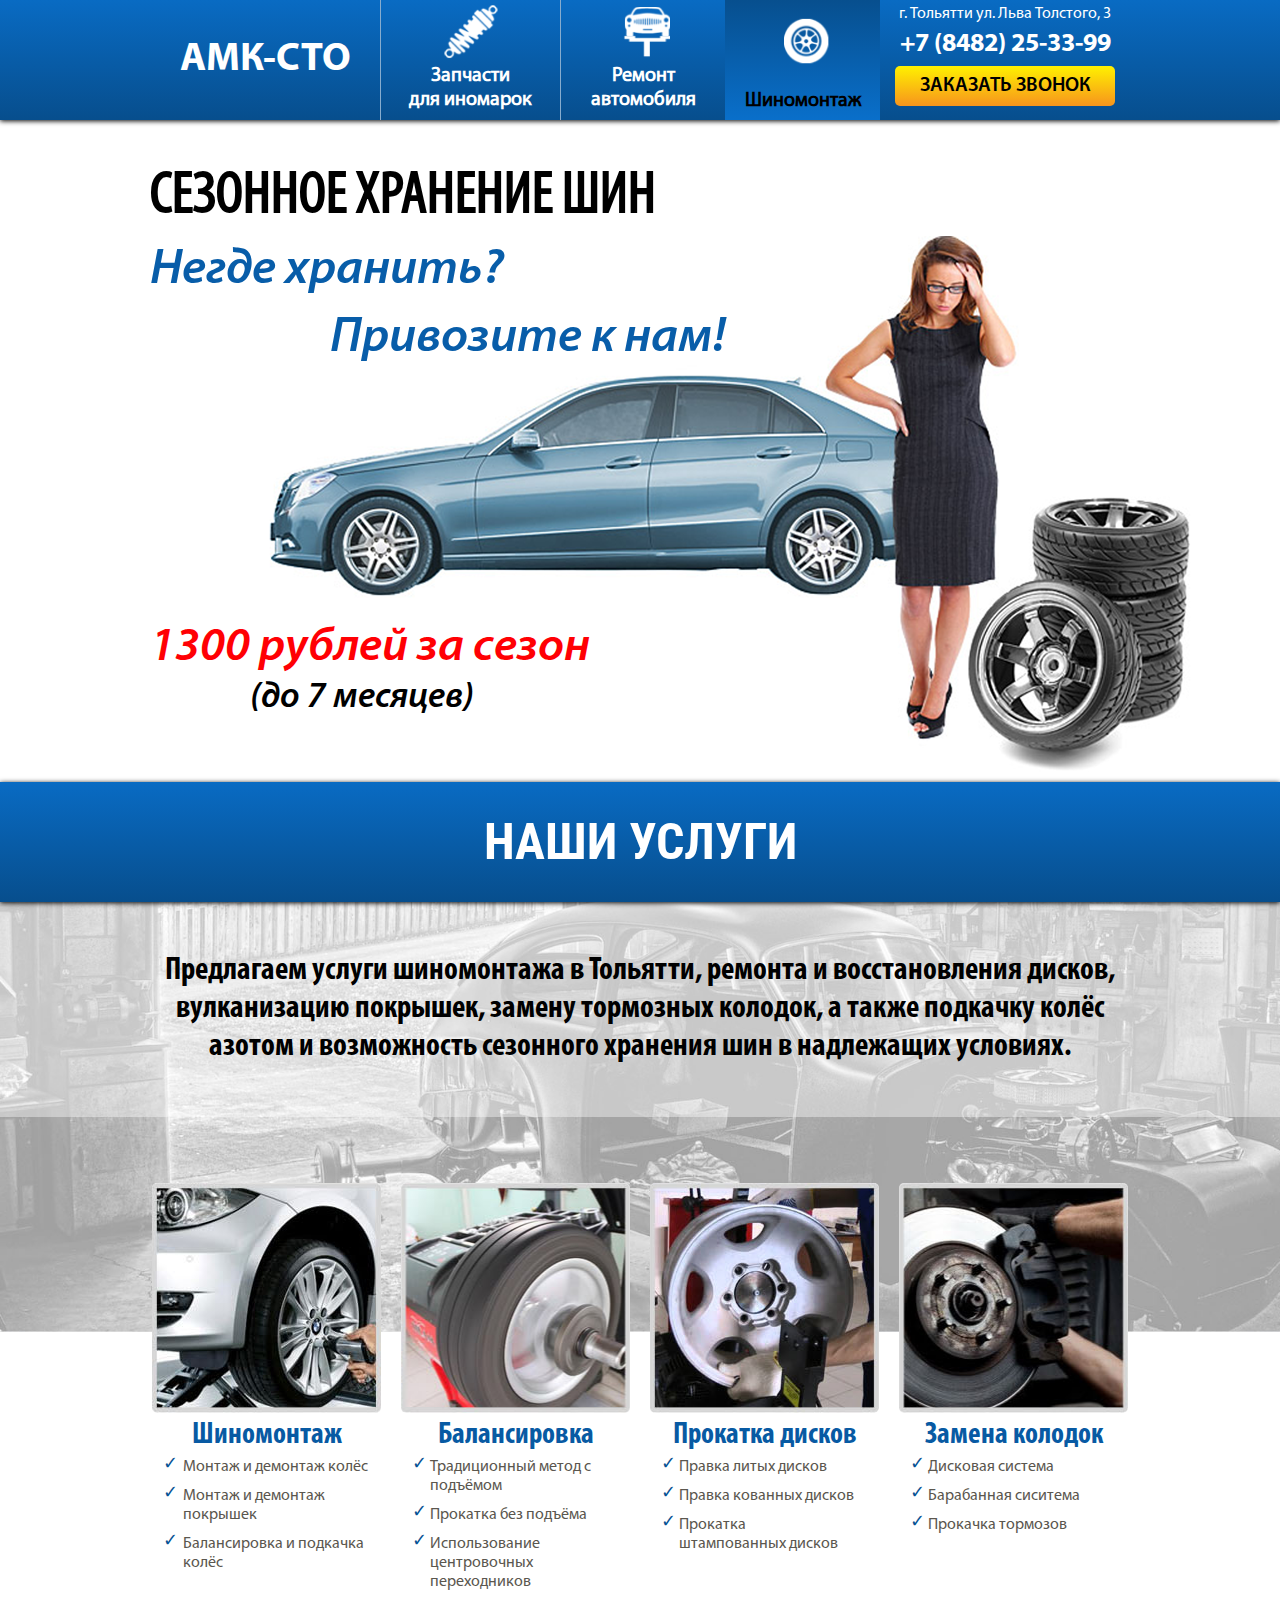
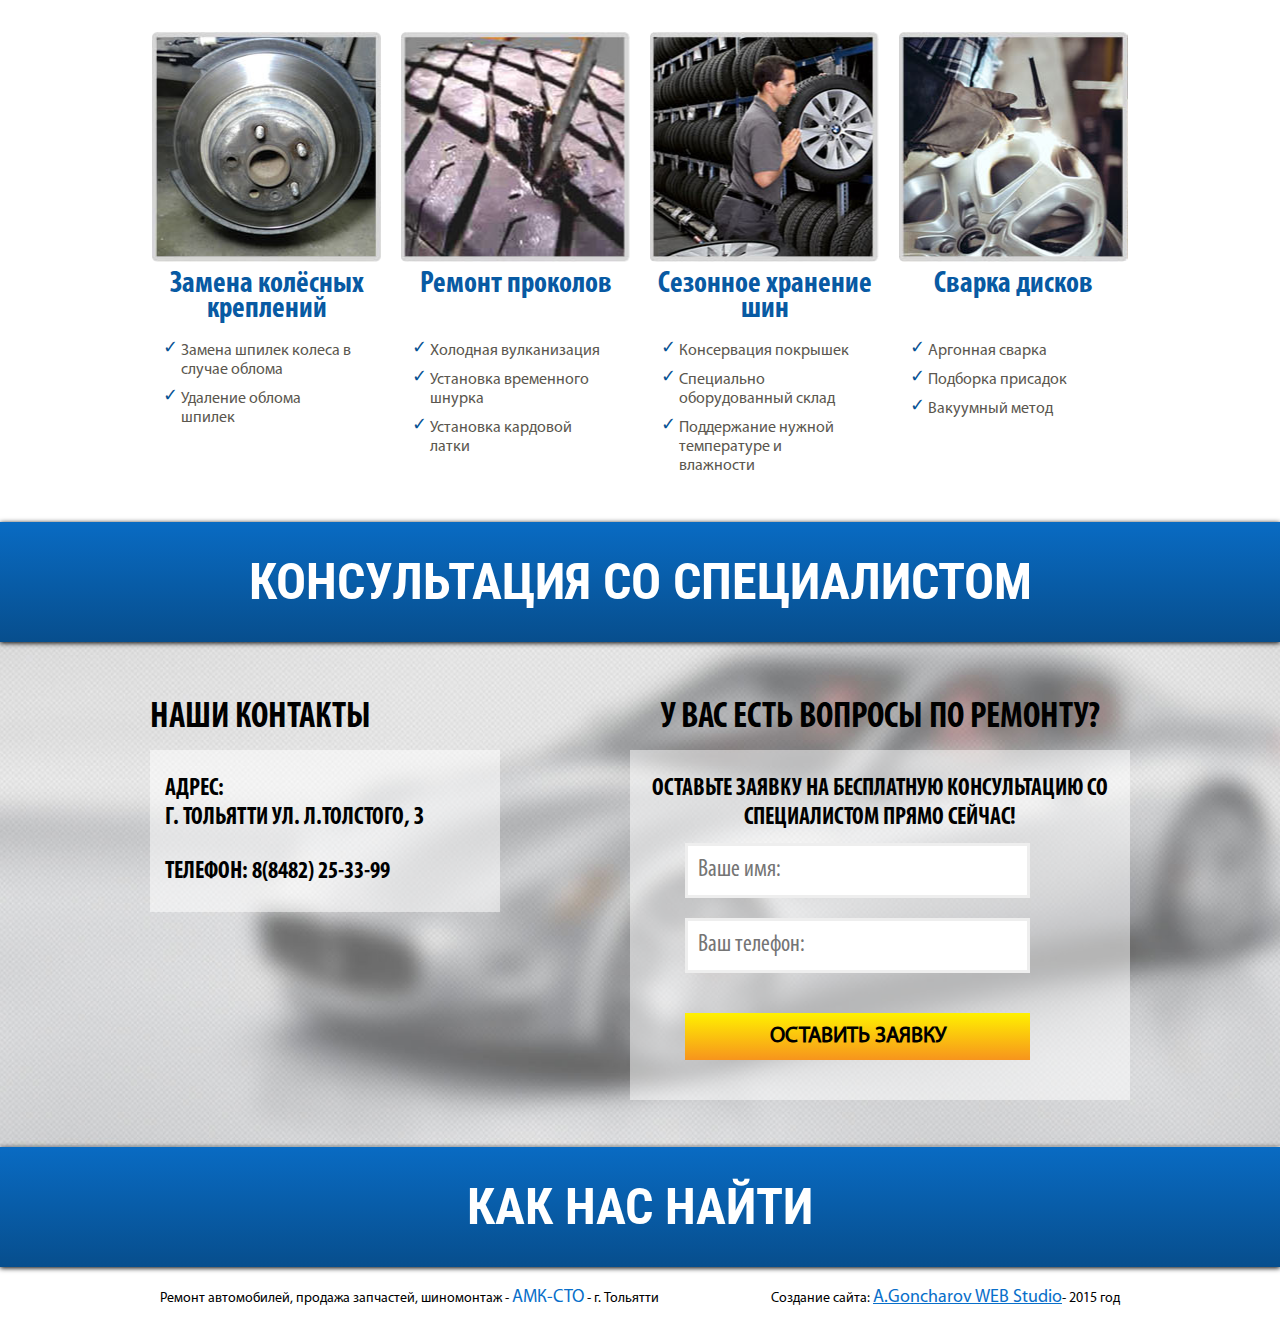
<file: index.html>
<!DOCTYPE html>
<html lang="ru">
<head>
    <meta charset="UTF-8">
    <meta name="viewport" content="width=device-width, initial-scale=1.0">
    <title>tire-service</title>
    <link rel="stylesheet" href="css/styles.css"/>
    <script src="js/jquery-2.1.4.min.js"></script>
    <script>
        $(document).ready(function () {
            $('.callback').click(function () {
                $('.window-callback').fadeIn();
            });
            $('.window-callback').click(function (event) {
                $target = $(event.target);
                if (!$target.closest($('.window')).length) $('.window-callback').fadeOut();
            });
            /*****************/
            $('.form-callback .submit').click(function () {
                $('.window-callback').fadeOut();
                $('.window-callback-ok').fadeIn();
            });
            $('.window-callback-ok').click(function (event) {
                $target = $(event.target);
                if (!$target.closest($('.window')).length) $('.window-callback-ok').fadeOut();
                if ($target.hasClass('exit')) $('.window-callback-ok').fadeOut();
            });
            /*****************/
            $('.free-consult-bid').click(function () {
                $('.window-free-consult-ok').fadeIn();
            });
            $('.window-free-consult-ok').click(function (event) {
                $target = $(event.target);
                if (!$target.closest($('.window')).length) $('.window-free-consult-ok').fadeOut();
                if ($target.hasClass('exit')) $('.window-free-consult-ok').fadeOut();
            });
            /*****************/
            $('.bid').click(function () {
                $('.window-bid-ok').fadeIn();
            });
            $('.window-bid-ok').click(function (event) {
                $target = $(event.target);
                if (!$target.closest($('.window')).length) $('.window-bid-ok').fadeOut();
                if ($target.hasClass('exit')) $('.window-bid-ok').fadeOut();
            });
        });
    </script>
</head>
<body>

<header>
    <div class="content">
        <div class="company-name">АМК-СТО</div>
        <ul class="menu">
            <li class="unchosen" style="border-left: 1px solid #87acce;">
                <a href="spares.html">
                    <div class="menu-icon-1"></div>
                    <div>Запчасти<br> для иномарок</div>
                </a>
            </li>
            <li class="unchosen" style="border-left: 1px solid #87acce;">
                <a href="repairs.html">
                    <div class="menu-icon-2"></div>
                    <div>Ремонт автомобиля</div>
                </a>
            </li>
            <li style="background: linear-gradient(to bottom, #074f8e, #096fca);">
                <a href="">
                    <div class="menu-icon-3"></div>
                    <div style="color: black;">Шиномонтаж</div>
                </a>
            </li>
            <li></li>
        </ul>
        <div class="contacts">
            <div class="address">г. Тольятти ул. Льва Толстого, 3</div>
            <div class="phone-number">+7 (8482) 25-33-99</div>
            <button class="callback">заказать звонок</button>
        </div>
    </div>
</header>

<main>

    <div class="top-block content">
        <div class="background"></div>
        <h1 class="text-1">Сезонное хранение шин</h1>
        <div class="text-2">Негде хранить?</div>
        <div class="text-3">Привозите к нам!</div>
        <div class="text-price">1300 рублей за сезон</div>
        <div class="text-5">(до 7 месяцев)</div>
    </div>

    <div class="title">наши услуги</div>
    <div class="our-services">
        <div class="background"></div>
        <div class="our-services-text">
            <span>Предлагаем услуги шиномонтажа в Тольятти, ремонта и восстановления дисков,
            вулканизацию покрышек, замену тормозных колодок,
            а также подкачку колёс азотом и
            возможность сезонного хранения шин в надлежащих условиях.</span>
        </div>

        <div class="content">

            <ul class="content-row row-1">
                <li class="service">
                    <div class="service-image"></div>
                    <div class="service-title">Шиномонтаж</div>
                    <ul>
                        <li>
                            <span class="mark">&#10003;</span><span class="service-description">Монтаж и демонтаж колёс</span>
                        </li>
                        <li>
                            <span class="mark">&#10003;</span><span class="service-description">Монтаж и демонтаж покрышек</span>
                        </li>
                        <li>
                            <span class="mark">&#10003;</span><span class="service-description">Балансировка и подкачка колёс</span>
                        </li>
                    </ul>
                </li>
                <li class="service">
                    <div class="service-image"></div>
                    <div class="service-title">Балансировка</div>
                    <ul>
                        <li class="service-description">
                            <span class="mark">&#10003;</span><span class="service-description">Традиционный метод с подъёмом</span>
                        </li>
                        <li class="service-description">
                            <span class="mark">&#10003;</span><span class="service-description">Прокатка без подъёма</span>
                        </li>
                        <li class="service-description">
                            <span class="mark">&#10003;</span><span class="service-description">Использование центровочных переходников</span>
                        </li>
                    </ul>
                </li>
                <li class="service">
                    <div class="service-image"></div>
                    <div class="service-title">Прокатка дисков</div>
                    <ul>
                        <li class="service-description">
                            <span class="mark">&#10003;</span><span class="service-description">Правка литых дисков</span>
                        </li>
                        <li class="service-description">
                            <span class="mark">&#10003;</span><span class="service-description">Правка кованных дисков</span>
                        </li>
                        <li class="service-description">
                            <span class="mark">&#10003;</span><span class="service-description">Прокатка штампованных дисков</span>
                        </li>
                    </ul>
                </li>
                <li class="service">
                    <div class="service-image"></div>
                    <div class="service-title">Замена колодок</div>
                    <ul>
                        <li class="service-description">
                            <span class="mark">&#10003;</span><span class="service-description">Дисковая система</span>
                        </li>
                        <li class="service-description">
                            <span class="mark">&#10003;</span><span class="service-description">Барабанная сиситема</span>
                        </li>
                        <li class="service-description">
                            <span class="mark">&#10003;</span><span class="service-description">Прокачка тормозов</span>
                        </li>
                    </ul>
                </li>
            </ul>

            <ul class="content-row row-2">
                <li class="service">
                    <div class="service-image"></div>
                    <div class="service-title">Замена колёсных креплений</div>
                    <ul>
                        <li class="service-description">
                            <span class="mark">&#10003;</span><span class="service-description">Замена шпилек колеса в случае облома</span>
                        </li>
                        <li class="service-description">
                            <span class="mark">&#10003;</span><span class="service-description">Удаление облома шпилек</span>
                        </li>
                    </ul>
                </li>
                <li class="service">
                    <div class="service-image"></div>
                    <div class="service-title">Ремонт проколов</div>
                    <ul>
                        <li class="service-description">
                            <span class="mark">&#10003;</span><span class="service-description">Холодная вулканизация</span>
                        </li>
                        <li class="service-description">
                            <span class="mark">&#10003;</span><span class="service-description">Установка временного шнурка</span>
                        </li>
                        <li class="service-description">
                            <span class="mark">&#10003;</span><span class="service-description">Установка кардовой латки</span>
                        </li>
                    </ul>
                </li>
                <li class="service">
                    <div class="service-image"></div>
                    <div class="service-title">Сезонное хранение шин</div>
                    <ul>
                        <li class="service-description">
                            <span class="mark">&#10003;</span><span class="service-description">Консервация покрышек</span>
                        </li>
                        <li class="service-description">
                            <span class="mark">&#10003;</span><span class="service-description">Специально оборудованный склад</span>
                        </li>
                        <li class="service-description">
                            <span class="mark">&#10003;&#8194;</span><span class="service-description">Поддержание нужной температуре и влажности</span>
                        </li>
                    </ul>
                </li>
                <li class="service">
                    <div class="service-image"></div>
                    <div class="service-title">Сварка дисков</div>
                    <ul>
                        <li class="service-description">
                            <span class="mark">&#10003;</span><span class="service-description">Аргонная сварка</span>
                        </li>
                        <li class="service-description">
                            <span class="mark">&#10003;</span><span class="service-description">Подборка присадок</span>
                        </li>
                        <li class="service-description">
                            <span class="mark">&#10003;</span><span class="service-description">Вакуумный метод</span>
                        </li>
                    </ul>
                </li>
            </ul>

        </div>
    </div>

    <div class="title">консультация со специалистом</div>
    <div class="consultation">
        <div class="content">
            <div class="left-column">
                <div class="column-title">Наши контакты</div>
                <div class="column-content">
                    <div class="text-1">Адрес:<br>г. Тольятти ул. Л.Толстого, з</div>
                    <div class="text-1">Телефон: 8(8482) 25-33-99</div>
                </div>
            </div>
            <div class="right-column">
                <div class="column-title">у вас есть вопросы по ремонту?</div>
                <form action="#" class="column-content" onsubmit="return false">
                    <div class="text-1">
                        Оставьте заявку на бесплатную консультацию со специалистом прямо сейчас!
                    </div>
                    <label><input type="text" placeholder="Ваше имя:"/></label>
                    <label><input type="text" placeholder="Ваш телефон:"/></label>
                    <label><input class="free-consult-bid" type="submit" value="оставить заявку"/></label>
                </form>
            </div>
        </div>
    </div>

    <div class="title">как нас найти</div>
    <div class="on-map">
        <script type="text/javascript" charset="utf-8" src="https://api-maps.yandex.ru/services/constructor/1.0/js/?sid=tTY3r0-Hg1SkIwzpwzVbiXIagoMhtat4&width=100%&height=475&lang=ru_RU&sourceType=constructor"></script>
    </div>

    <div class="window-callback">
        <form class="window form-callback" action="#">
            <div class="text-1">заказать обратный звонок</div>
            <div class="text-2">введите свои контактные данные и наш менеджер свяжется сегодня с вами</div>
            <input type="text" placeholder="Ваше имя:"/>
            <input type="text" placeholder="Ваш телефон:"/>
            <input class="submit" type="submit" value="заказать"/>
        </form>
    </div>

    <div class="window-callback-ok">
        <div class="window callback-ok">
            <div class="text-1">ваш обратный звонок заказан!</div>
            <button class="exit">готово!</button>
        </div>
    </div>

    <div class="window-free-consult-ok">
        <div class="window free-consult-ok">
            <div class="text-1">заявка на<br> бесплатную консультацию<br> со специалистом<br> отправлена!</div>
            <button class="exit">готово!</button>
        </div>
    </div>
    <div class="window-bid-ok">
        <div class="window bid-ok">
            <div class="text-1">заявка принята!</div>
            <button class="exit">готово!</button>
        </div>
    </div>

</main>

<footer>
    <div class="content">
        <div class="text-1">Ремонт автомобилей, продажа запчастей, шиномонтаж - <a href="#" style="text-decoration: none; text-transform: uppercase">АМК-СТО</a> - г. Тольятти</div>
        <div class="text-2">Создание сайта: <a href="#">A.Goncharov WEB Studio</a>- 2015 год</div>
    </div>
</footer>

</body>
</html>
</file>
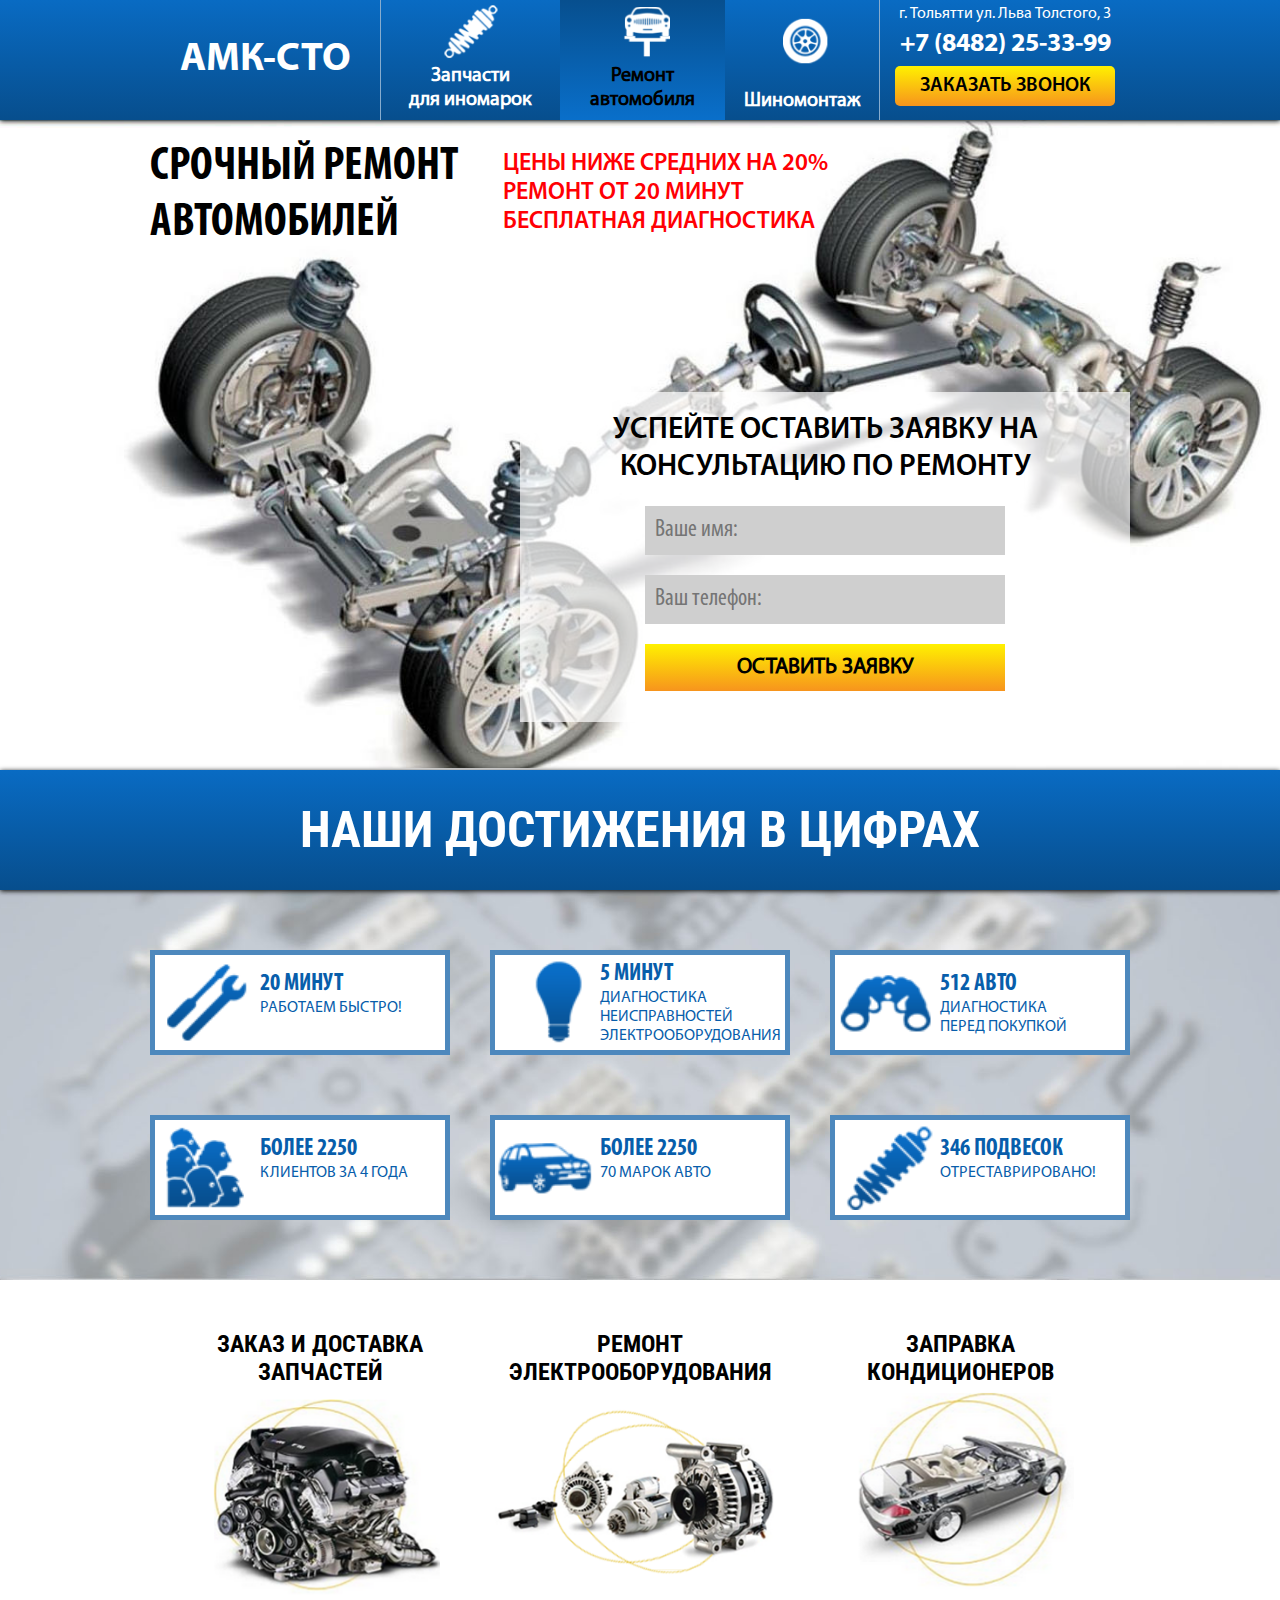
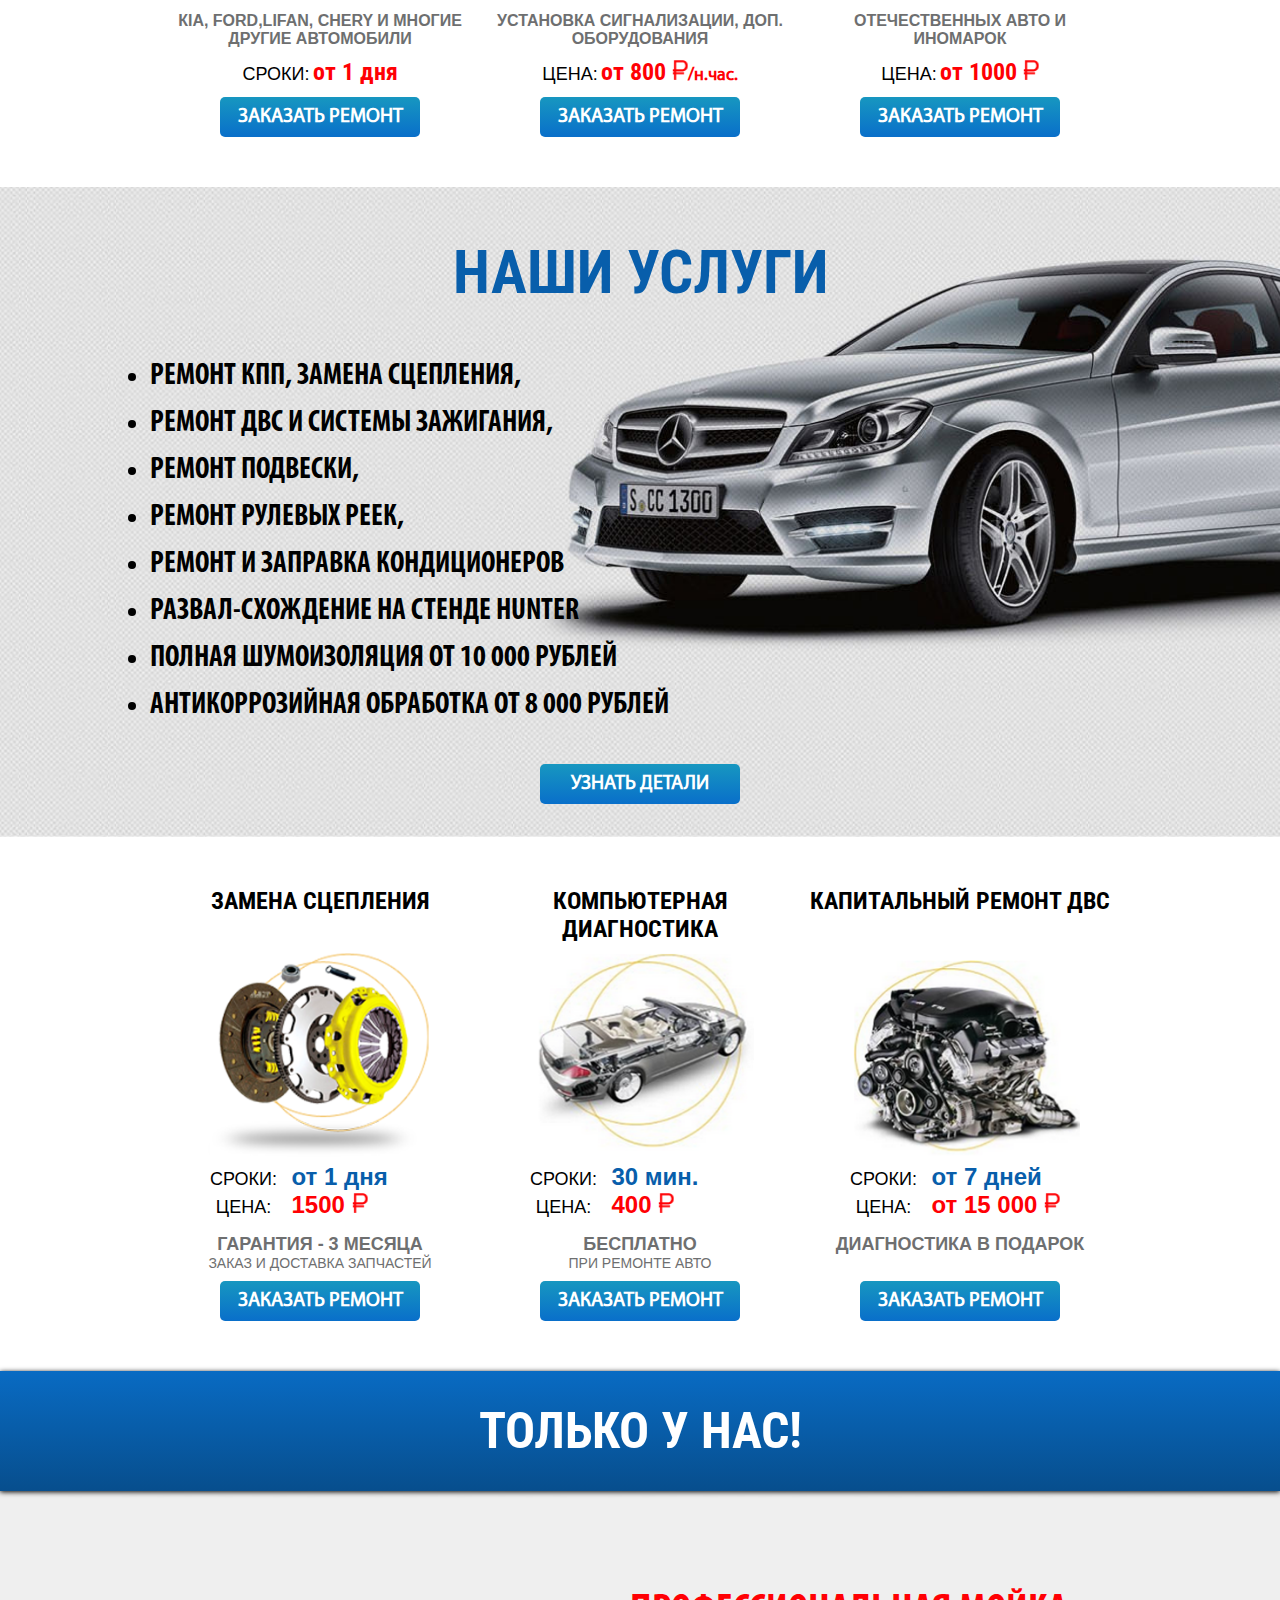
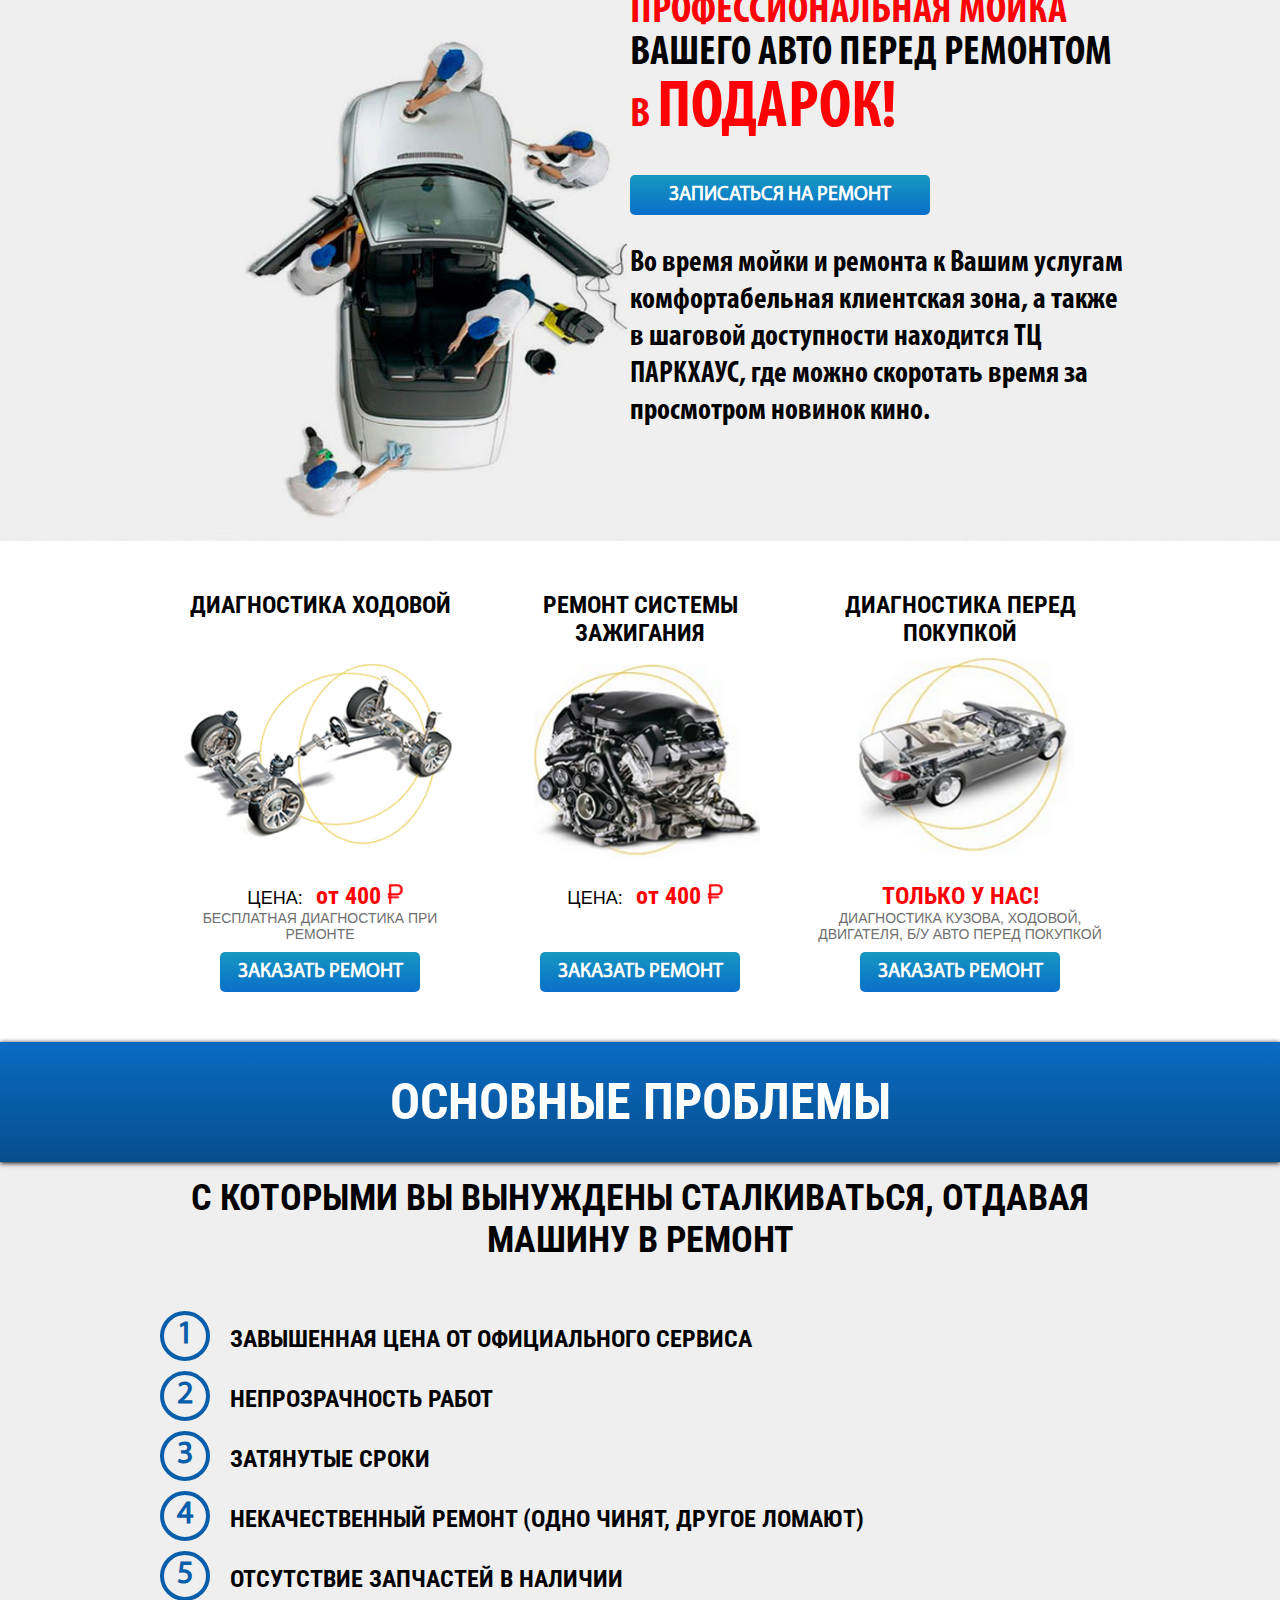
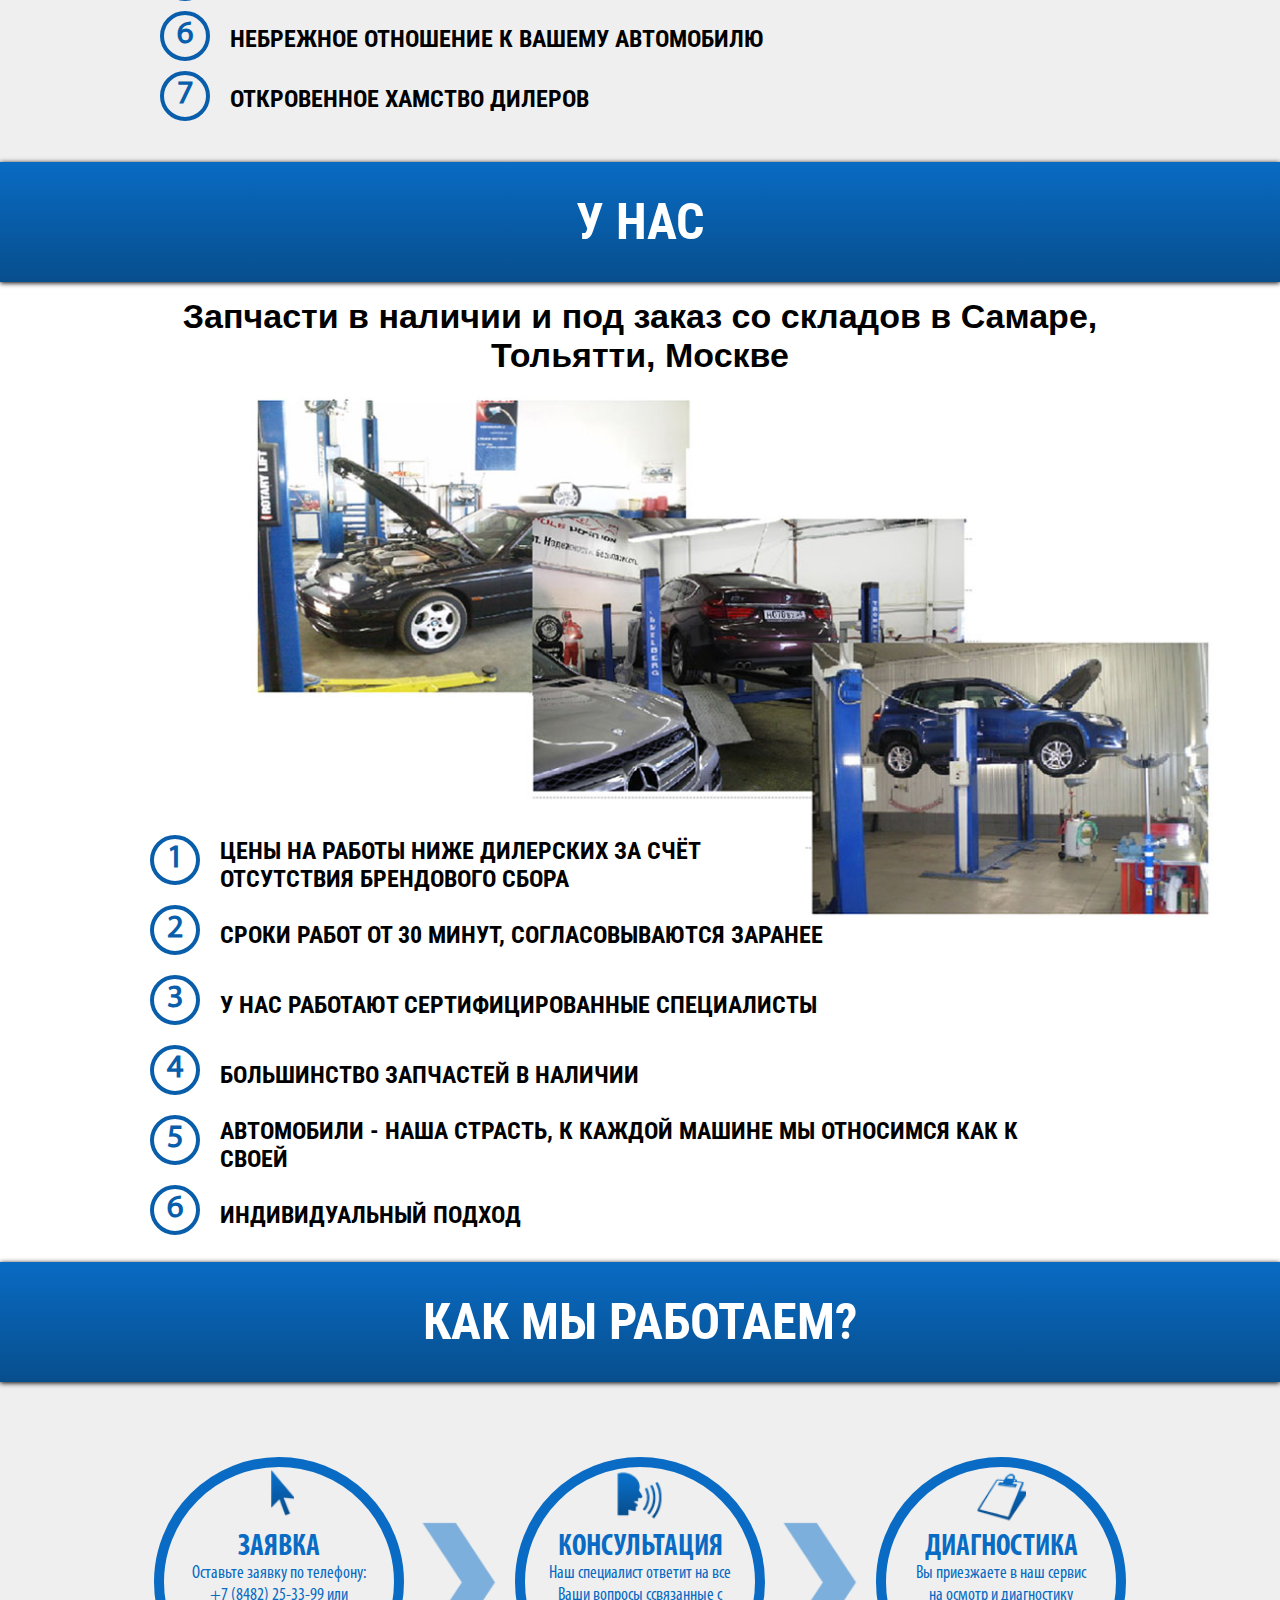
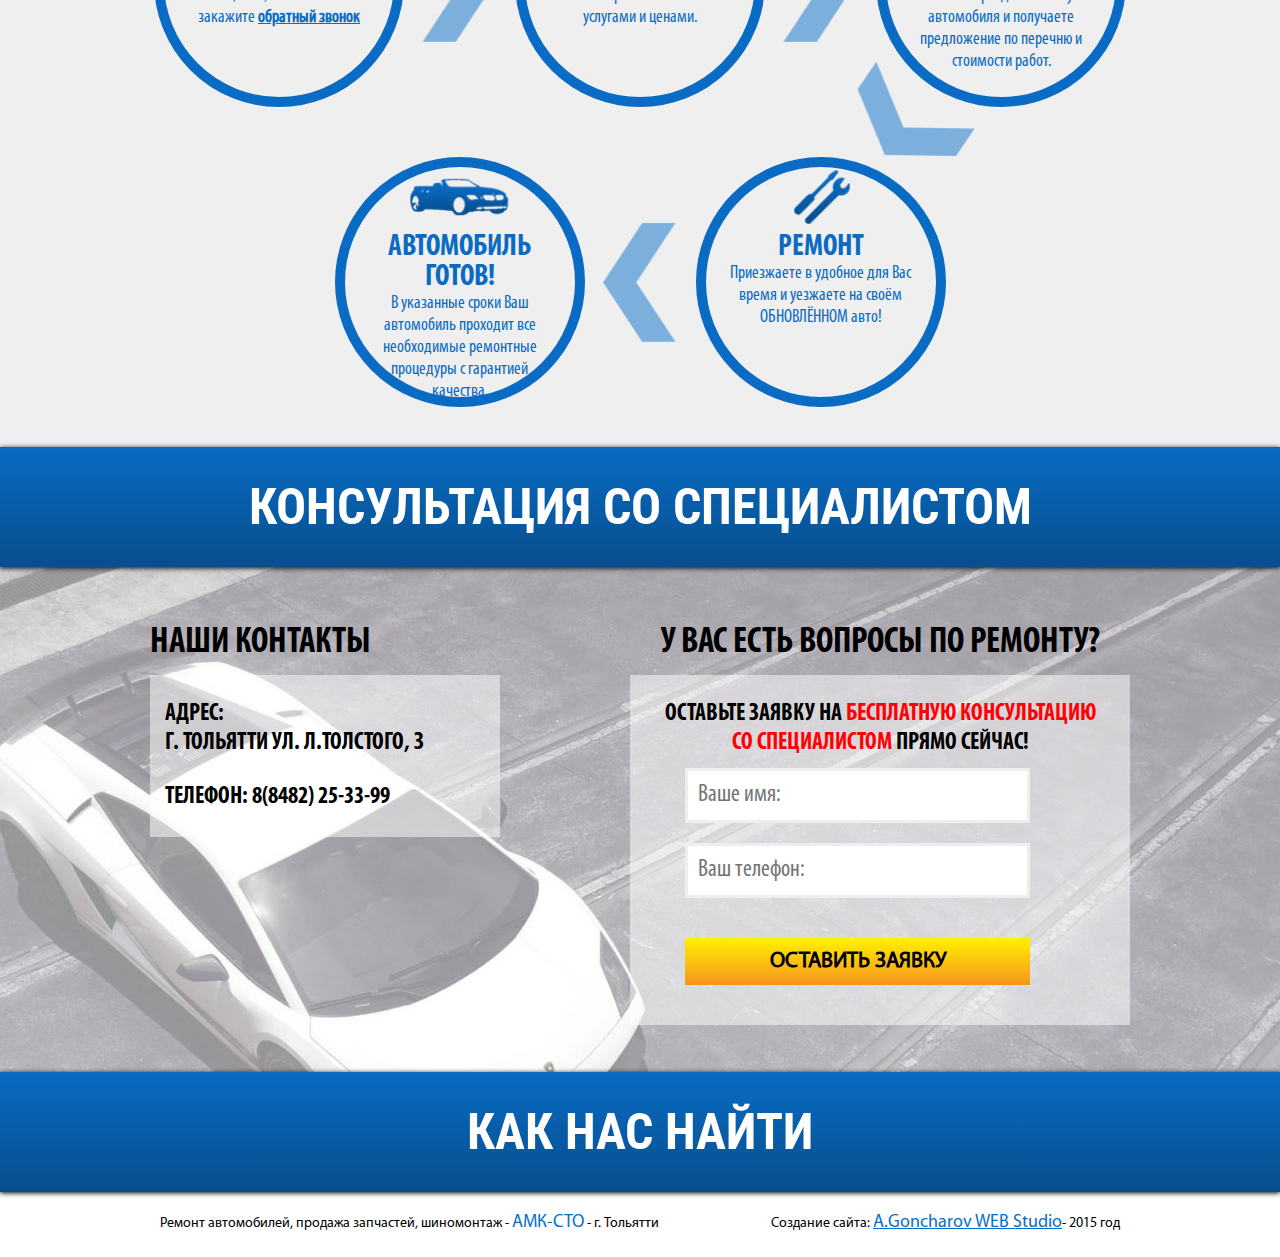
<file: repairs.html>
<!DOCTYPE html>
<html lang="ru">
<head>
    <meta charset="UTF-8">
    <meta name="viewport" content="width=device-width, initial-scale=1.0">
    <title>Repairs</title>
    <link rel="stylesheet" href="css/styles.css"/>
    <script src="js/jquery-2.1.4.min.js"></script>
    <script>
        $(document).ready(function () {
            $('.callback').click(function () {
                $('.window-callback').fadeIn();
            });
            $('.window-callback').click(function (event) {
                $target = $(event.target);
                if (!$target.closest($('.window')).length) $('.window-callback').fadeOut();
            });
            /*****************/
            /*****************/
            $('.form-callback .submit').click(function () {
                $('.window-callback').fadeOut();
                $('.window-callback-ok').fadeIn();
            });
            $('.window-callback-ok').click(function (event) {
                $target = $(event.target);
                if (!$target.closest($('.window')).length) $('.window-callback-ok').fadeOut();
                if ($target.hasClass('exit')) $('.window-callback-ok').fadeOut();
            });
            /*****************/
            $('.free-consult-bid').click(function () {
                $('.window-free-consult-ok').fadeIn();
            });
            $('.window-free-consult-ok').click(function (event) {
                $target = $(event.target);
                if (!$target.closest($('.window')).length) $('.window-free-consult-ok').fadeOut();
                if ($target.hasClass('exit')) $('.window-free-consult-ok').fadeOut();
            });
            /*****************/
            $('.bid').click(function () {
                $('.window-bid-ok').fadeIn();
            });
            $('.window-bid-ok').click(function (event) {
                $target = $(event.target);
                if (!$target.closest($('.window')).length) $('.window-bid-ok').fadeOut();
                if ($target.hasClass('exit')) $('.window-bid-ok').fadeOut();
            });
        });
    </script>
</head>
<body>

<header>
    <div class="content">
        <div class="company-name">АМК-СТО</div>
        <ul class="menu">
            <li class="unchosen" style="border-left: 1px solid #87acce;">
                <a href="spares.html">
                    <div class="menu-icon-1"></div>
                    <div>Запчасти<br> для иномарок</div>
                </a>
            </li>
            <li style="background: linear-gradient(to bottom, #074f8e, #096fca);">
                <a href="#">
                    <div class="menu-icon-2"></div>
                    <div style="color: black;">Ремонт автомобиля</div>
                </a>
            </li>
            <li class="unchosen" style="border-right: 1px solid #87acce;">
                <a href="index.html">
                    <div class="menu-icon-3"></div>
                    <div>Шиномонтаж</div>
                </a>
            </li>
            <li></li>
        </ul>
        <div class="contacts">
            <div class="address">г. Тольятти ул. Льва Толстого, 3</div>
            <div class="phone-number">+7 (8482) 25-33-99</div>
            <button class="callback">заказать звонок</button>
        </div>
    </div>
</header>

<main>

    <div class="repairs-top-block">
        <div class="content">
            <h1>Срочный ремонт автомобилей</h1>
            <h2>цены ниже средних на 20%<br>ремонт от 20 минут<br>бесплатная диагностика</h2>
            <form action="#" onsubmit="return false">
                <div class="text-2"> успейте оставить заявку на<br>консультацию по ремонту</div>
                <input type="text" placeholder="Ваше имя:"/>
                <input type="text" placeholder="Ваш телефон:"/>
                <input class="bid" type="submit" value="оставить заявку"/>
            </form>
        </div>
    </div>

    <div class="title">наши достижения в цифрах</div>
    <div class="our-achievements">
        <ul class="content">
            <li>
                <div class="mark"></div>
                <div class="text-1">20 минут</div>
                <div class="text-2">Работаем быстро!</div>
            </li>
            <li>
                <div class="mark"></div>
                <div class="text-1">5 минут</div>
                <div class="text-2">диагностика<br>неисправностей<br>электрооборудования</div>
            </li>
            <li>
                <div class="mark"></div>
                <div class="text-1">512 авто</div>
                <div class="text-2">диагностика<br>перед покупкой</div>
            </li>
            <li>
                <div class="mark"></div>
                <div class="text-1">более 2250</div>
                <div class="text-2">клиентов за 4 года</div>
            </li>
            <li>
                <div class="mark"></div>
                <div class="text-1">более 2250</div>
                <div class="text-2">70 марок авто</div>
            </li>
            <li>
                <div class="mark"></div>
                <div class="text-1">346 подвесок</div>
                <div class="text-2">отреставрировано!</div>
            </li>
        </ul>
    </div>

    <div class="price-block block-1 content">
        <ul>
            <li>
                <div class="text-1">заказ и доставка запчастей</div>
                <div class="product-image"></div>
                <div class="text-2">КIА, FORD,LIFAN, CHERY и многие другие автомобили</div>
                <div class="text-3">СРОКИ:</div>
                <div class="text-4">от 1 дня</div>
                <button>заказать ремонт</button>
            </li>
            <li>
                <div class="text-1">ремонт электрооборудования</div>
                <div class="product-image"></div>
                <div class="text-2">установка сигнализации, доп. оборудования</div>
                <div class="text-3">цена:</div>
                <div class="text-4">от 800 <span class="ruble"></span><span style="font-size: 18px">/н.час.</span></div>
                <button>заказать ремонт</button>
            </li>
            <li>
                <div class="text-1">заправка кондиционеров</div>
                <div class="product-image"></div>
                <div class="text-2">отечественных авто и иномарок</div>
                <div class="text-3">цена:</div>
                <div class="text-4">от 1000 <span class="ruble"></span></div>
                <button>заказать ремонт</button>
            </li>
        </ul>
    </div>

    <div class="repair-services">
        <div class="small-title">НАШИ УСЛУГИ</div>
        <ul class="content">
            <li>Ремонт КПП, замена сцепления,</li>
            <li>ремонт ДВС и системы зажигания,</li>
            <li>ремонт подвески,</li>
            <li>ремонт рулевых реек,</li>
            <li>ремонт и заправка кондиционеров</li>
            <li>развал-схождение на стенде hunter</li>
            <li>полная шумоизоляция от 10 000 рублей</li>
            <li>антикоррозийная обработка от 8 000  рублей </li>
        </ul>
        <button>Узнать детали</button>
    </div>

    <div class="price-block block-2 content">
        <ul>
            <li>
                <div class="text-1">замена сцепления</div>
                <div class="product-image"></div>
                <div class="text-2">сроки:</div>
                <div class="text-3">от 1 дня</div>
                <div class="text-2">цена:</div>
                <div class="text-3" style="color: #ff0004;">1500 <span class="ruble"></span></div>
                <div class="text-4">Гарантия - 3 месяца</div>
                <div class="text-5">заказ и доставка запчастей</div>
                <button>заказать ремонт</button>
            </li>
            <li>
                <div class="text-1">компьютерная диагностика</div>
                <div class="product-image"></div>
                <div class="text-2">сроки:</div>
                <div class="text-3">30 мин.</div>
                <div class="text-2">цена:</div>
                <div class="text-3" style="color: #ff0004;">400 <span class="ruble"></span></div>
                <div class="text-4">бесплатно</div>
                <div class="text-5">при ремонте авто</div>
                <button>заказать ремонт</button>
            </li>
            <li>
                <div class="text-1">капитальный ремонт ДВС</div>
                <div class="product-image"></div>
                <div class="text-2">сроки:</div>
                <div class="text-3">от 7 дней</div>
                <div class="text-2">цена:</div>
                <div class="text-3" style="color: #ff0004;">от 15 000 <span class="ruble"></span></div>
                <div class="text-4">Диагностика в подарок</div>
                <button>заказать ремонт</button>
            </li>
        </ul>
    </div>

    <div class="title">ТОЛЬКО У НАС!</div>
    <div class="only-we">
        <div class="content">
            <div class="text-1">Профессиональная мойка
                <span style="color: black;font-family:'MyriadPro Bold Condensed', sans-serif;">вашего авто перед ремонтом</span>
                <span style="font-family:'MyriadPro Bold Condensed', sans-serif;"> в </span>
                <span style="font-family:'MyriadPro Bold Condensed', sans-serif;font-size:67px; line-height: 70px;">ПОДАРОК!</span></div>
            <button>записаться на ремонт</button>
            <div class="text-2">Во время мойки и ремонта к Вашим услугам комфортабельная клиентская зона,
                а также в шаговой доступности находится ТЦ ПАРКХАУС, где можно скоротать время
                за просмотром новинок кино.</div>
        </div>
    </div>

    <div class="price-block block-3 content">
        <ul>
            <li>
                <div class="text-1">диагностика ходовой</div>
                <div class="product-image"></div>
                <div class="text-2">цена:</div>
                <div class="text-3">от 400 <span class="ruble"></span></div>
                <div class="text-4">бесплатная диагностика при ремонте</div>
                <button>заказать ремонт</button>
            </li>
            <li>
                <div class="text-1">ремонт системы зажигания</div>
                <div class="product-image"></div>
                <div class="text-2">цена:</div>
                <div class="text-3">от 400 <span class="ruble"></span></div>
                <button>заказать ремонт</button>
            </li>
            <li>
                <div class="text-1">диагностика перед покупкой</div>
                <div class="product-image"></div>
                <div class="text-3">ТОЛЬКО У НАС!</div>
                <div class="text-4">диагностика кузова, ходовой, двигателя, Б/У авто перед покупкой</div>
                <button>заказать ремонт</button>
            </li>
        </ul>
    </div>

    <div class="title">основные проблемы</div>
    <div class="general-problems">
        <div class="content">
            <div class="text-1">с которыми Вы вынуждены сталкиваться, отдавая машину в ремонт</div>
            <ul>
                <li><div class="mark">1</div>завышенная цена от официального сервиса</li>
                <li><div class="mark">2</div>непрозрачность работ</li>
                <li><div class="mark">3</div>затянутые сроки</li>
                <li><div class="mark">4</div>некачественный ремонт (одно чинят, другое ломают)</li>
                <li><div class="mark">5</div>отсутствие запчастей в наличии</li>
                <li><div class="mark">6</div>небрежное отношение к вашему автомобилю</li>
                <li><div class="mark">7</div>откровенное хамство дилеров</li>
            </ul>
        </div>
    </div>

    <div class="title">у нас</div>
    <div class="only-we-2">
        <div class="content">
            <div class="background"></div>
            <div class="div text-1">Запчасти в наличии и под заказ со складов в Самаре, Тольятти, Москве</div>
            <ul>
                <li><div class="mark">1</div><div class="text-2">цены на работы ниже дилерских за счёт<br> отсутствия брендового сбора</div></li>
                <li><div class="mark">2</div><div class="text-2">сроки работ от 30 минут, согласовываются заранее</div></li>
                <li><div class="mark">3</div><div class="text-2">у нас работают сертифицированные специалисты</div></li>
                <li><div class="mark">4</div><div class="text-2">большинство запчастей в наличии</div></li>
                <li><div class="mark">5</div><div class="text-2">автомобили - наша страсть, к каждой машине мы относимся как к своей</div></li>
                <li><div class="mark">6</div><div class="text-2">индивидуальный подход</div></li>
            </ul>
        </div>
    </div>

    <div class="title">как мы работаем?</div>
    <div class="how-we-work">
        <div class="content">
            <ul>
                <li>
                    <div class="mark"></div>
                    <div class="text-1">ЗАЯВКА</div>
                    <div class="text-2">Оставьте заявку по телефону:
                        +7 (8482) 25-33-99
                        или закажите
                        <span class="callback" style='font-family: "MyriadPro Condensed", sans-serif;text-decoration: underline; cursor: pointer;font-weight: bold'>обратный звонок</span></div>
                </li>
                <li class="right-arrow"></li>
                <li>
                    <div class="mark"></div>
                    <div class="text-1">консультация</div>
                    <div class="text-2">Наш специалист ответит на все
                        Ваши вопросы ссвязанные
                        с услугами и ценами.</div>
                </li>
                <li class="right-arrow"></li>
                <li>
                    <div class="mark"></div>
                    <div class="text-1">диагностика</div>
                    <div class="text-2">Вы приезжаете в наш сервис
                        на осмотр и диагностику
                        автомобиля и получаете
                        предложение по перечню
                        и стоимости работ.</div>
                </li>
                <li>
                    <div class="mark"></div>
                    <div class="text-1">автомобиль<br>готов!</div>
                    <div class="text-2">В указанные сроки Ваш
                        автомобиль проходит все
                        необходимые ремонтные
                        процедуры с гарантией
                        качества.</div>
                </li>
                <li class="left-arrow"></li>
                <li>
                    <div class="mark"></div>
                    <div class="text-1">РЕМОНТ</div>
                    <div class="text-2">Приезжаете в удобное для Вас
                        время и уезжаете на своём
                        ОБНОВЛЁННОМ
                        авто!</div>
                </li>
            </ul>
            <div class="strange-arrow"></div>
        </div>
    </div>

    <div class="title">консультация со специалистом</div>
    <div class="consultation consultation-repairs">
        <div class="content">
            <div class="left-column">
                <div class="column-title">Наши контакты</div>
                <div class="column-content">
                    <div class="text-1">Адрес:<br>г. Тольятти ул. Л.Толстого, з</div>
                    <div class="text-1">Телефон: 8(8482) 25-33-99</div>
                </div>
            </div>
            <div class="right-column">
                <div class="column-title">у вас есть вопросы по ремонту?</div>
                <form action="#" class="column-content" onsubmit="return false">
                    <div class="text-1">
                        Оставьте заявку на <span style="color: #ff0004;font-family:'MyriadPro Bold Condensed', sans-serif;">бесплатную консультацию<br> со специалистом</span> прямо сейчас!
                    </div>
                    <label><input type="text" placeholder="Ваше имя:"/></label>
                    <label><input type="text" placeholder="Ваш телефон:"/></label>
                    <label><input class="free-consult-bid" type="submit" value="оставить заявку"/></label>
                </form>
            </div>
        </div>
    </div>

    <div class="title">как нас найти</div>
    <div class="on-map">
        <script type="text/javascript" charset="utf-8" src="https://api-maps.yandex.ru/services/constructor/1.0/js/?sid=tTY3r0-Hg1SkIwzpwzVbiXIagoMhtat4&width=100%&height=475&lang=ru_RU&sourceType=constructor"></script>
    </div>

    <div class="window-callback">
        <form class="window form-callback" action="#">
            <div class="text-1">заказать обратный звонок</div>
            <div class="text-2">введите свои контактные данные и наш менеджер свяжется сегодня с вами</div>
            <input type="text" placeholder="Ваше имя:"/>
            <input type="text" placeholder="Ваш телефон:"/>
            <input class="submit" type="submit" value="заказать"/>
        </form>
    </div>

    <div class="window-callback-ok">
        <div class="window callback-ok">
            <div class="text-1">ваш обратный звонок заказан!</div>
            <button class="exit">готово!</button>
        </div>
    </div>

    <div class="window-free-consult-ok">
        <div class="window free-consult-ok">
            <div class="text-1">заявка на<br> бесплатную консультацию<br> со специалистом<br> отправлена!</div>
            <button class="exit">готово!</button>
        </div>
    </div>
    <div class="window-bid-ok">
        <div class="window bid-ok">
            <div class="text-1">заявка принята!</div>
            <button class="exit">готово!</button>
        </div>
    </div>

</main>

<footer>
    <div class="content">
        <div class="text-1">Ремонт автомобилей, продажа запчастей, шиномонтаж - <a href="#" style="text-decoration: none; text-transform: uppercase">АМК-СТО</a> - г. Тольятти</div>
        <div class="text-2">Создание сайта: <a href="#">A.Goncharov WEB Studio</a>- 2015 год</div>
    </div>
</footer>

</body>
</html>
</file>
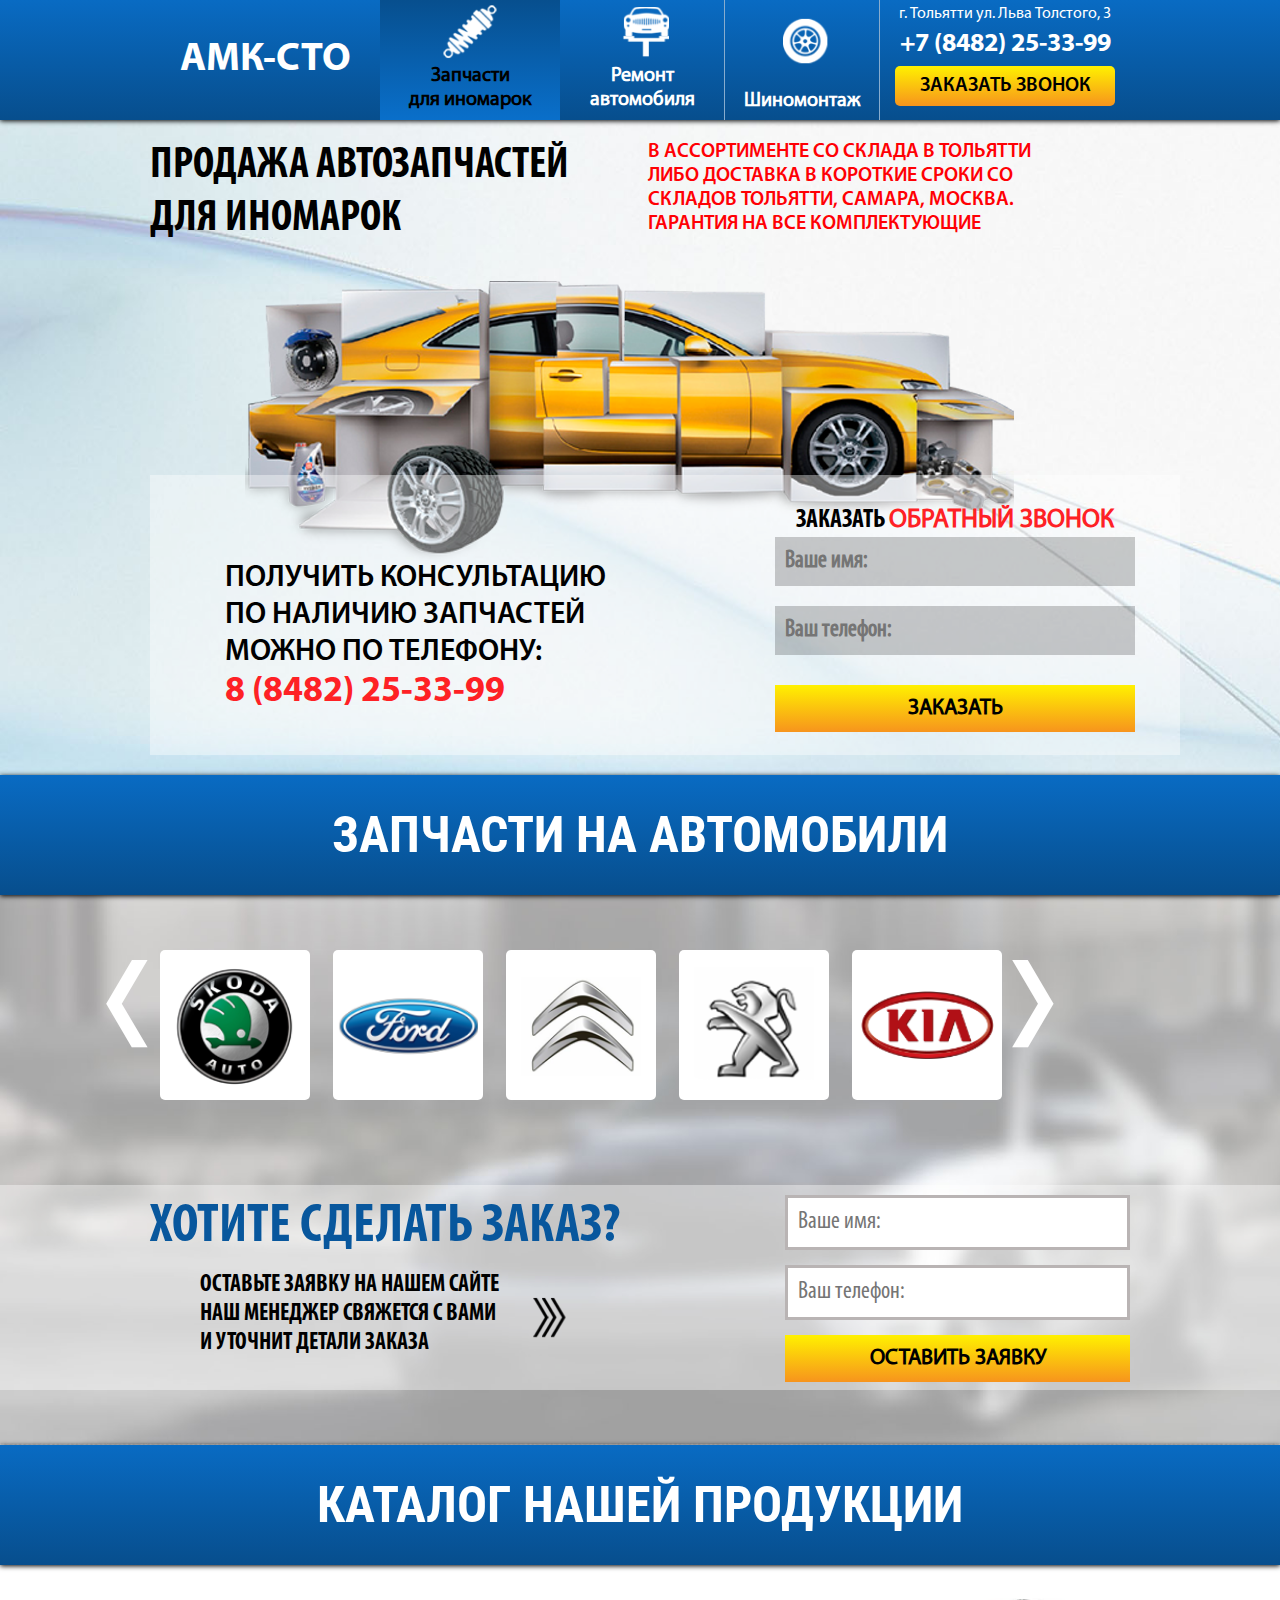
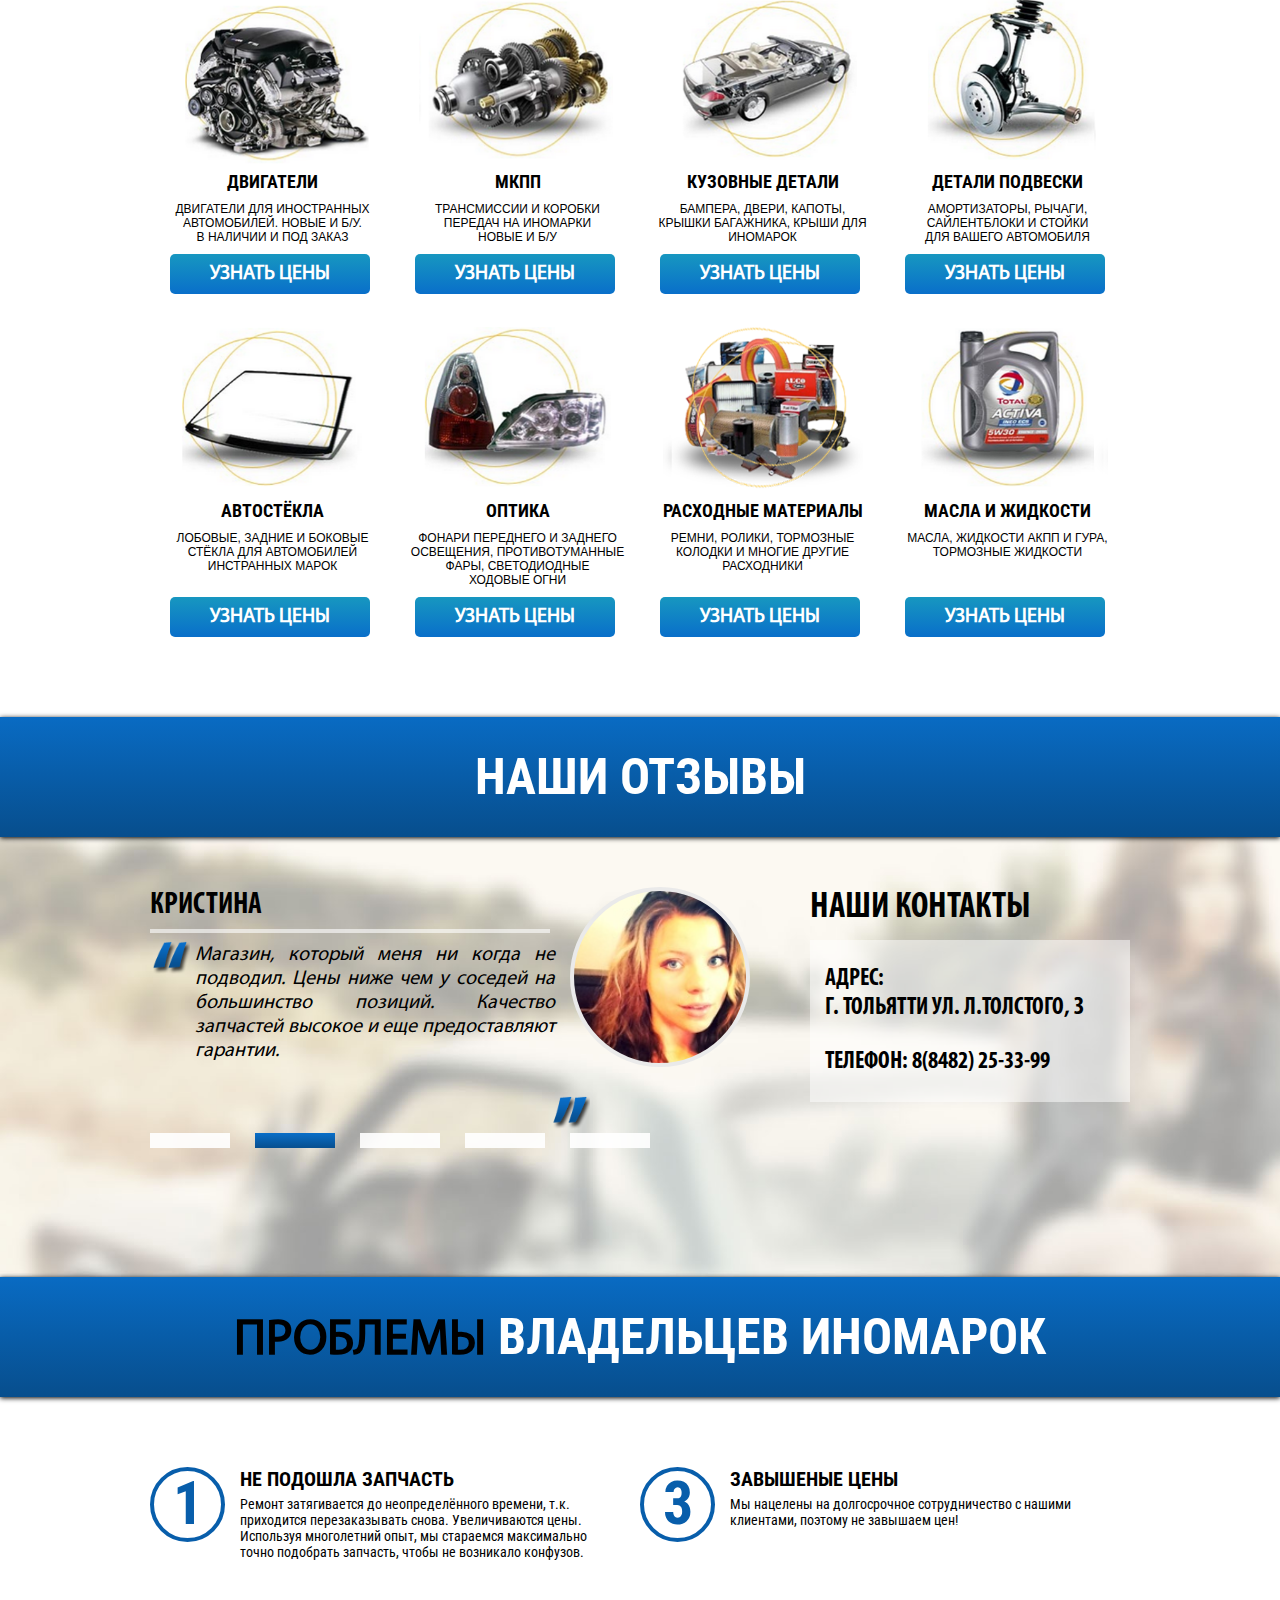
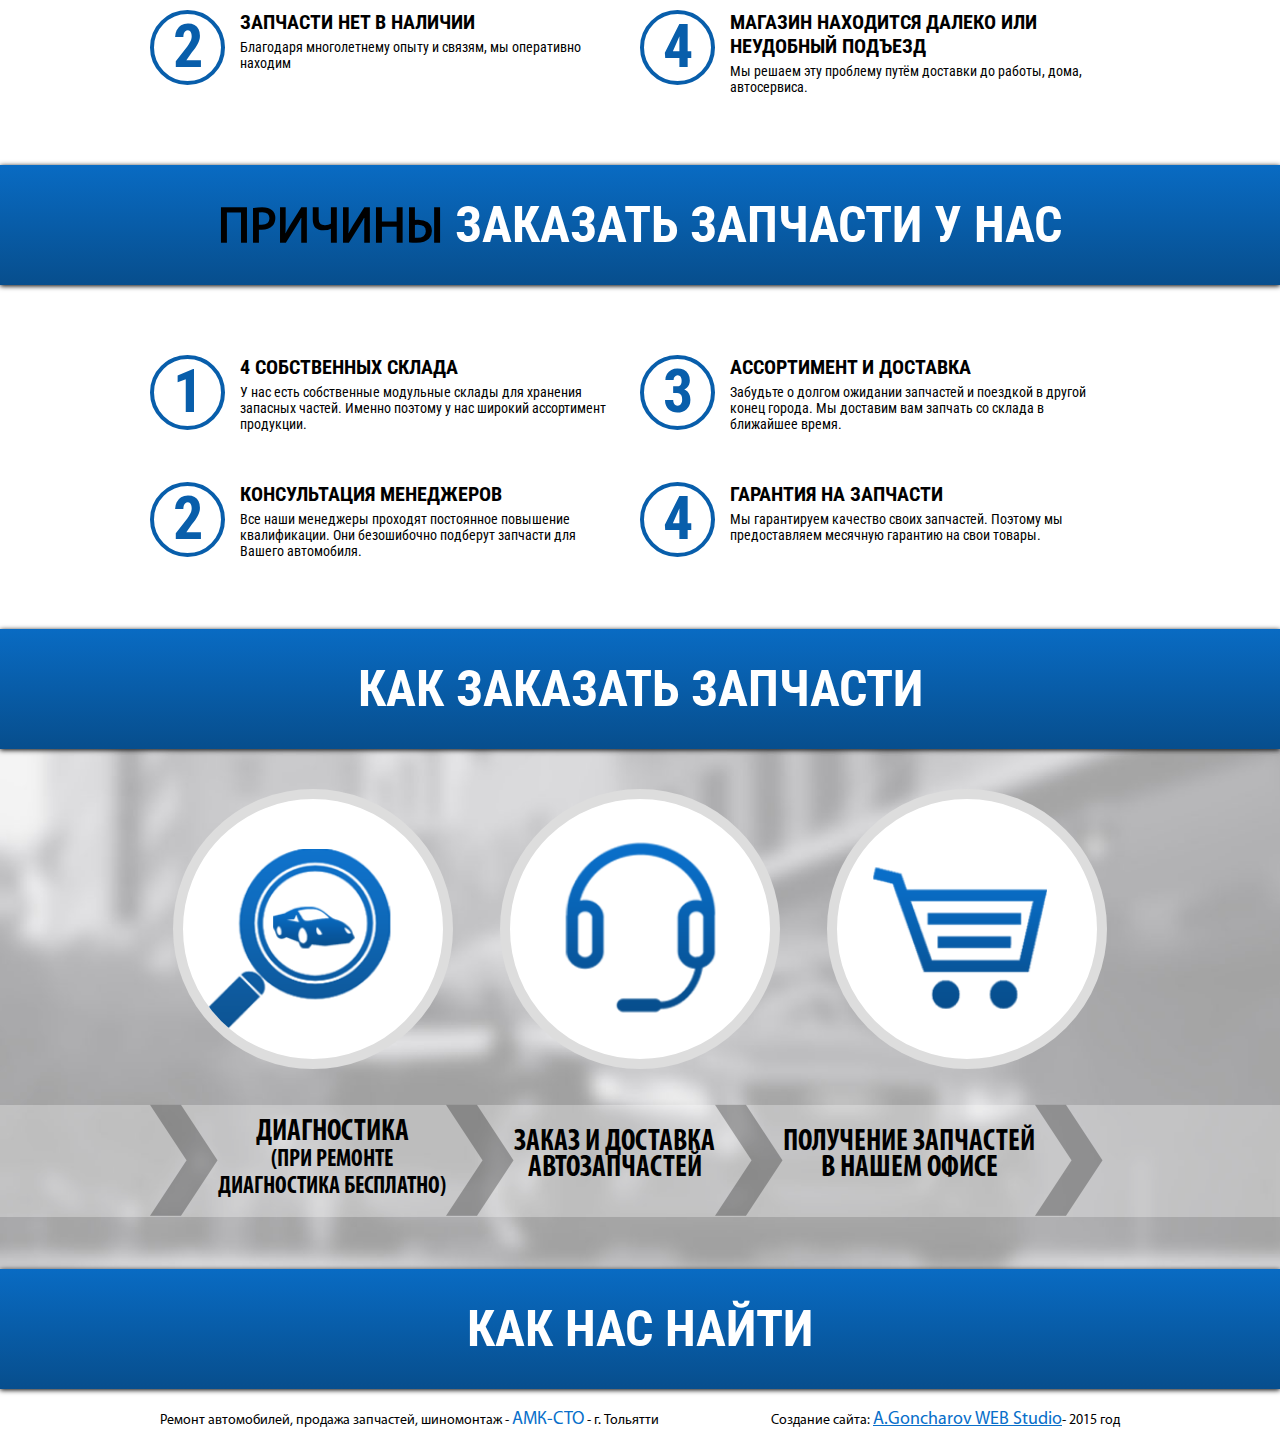
<file: spares.html>
<!DOCTYPE html>
<html lang="ru">
<head>
    <meta charset="UTF-8">
    <meta name="viewport" content="width=device-width, initial-scale=1.0">
    <title>Spares</title>
    <link rel="stylesheet" href="css/styles.css"/>
    <script src="js/jquery-2.1.4.min.js"></script>
    <script>
        $(document).ready(function () {
            $('.review-controls li').click(function() {
                $('.review-controls li').removeClass('active');
                $(this).addClass('active');
                if($(this).hasClass('control-1')){
                   $('.review').css('display','none');
                    $('.review-1').css('display','block');
                }
                if($(this).hasClass('control-2')){
                    $('.review').css('display','none');
                    $('.review-2').css('display','block');
                }
                if($(this).hasClass('control-3')){
                    $('.review').css('display','none');
                    $('.review-3').css('display','block');
                }
                if($(this).hasClass('control-4')){
                    $('.review').css('display','none');
                    $('.review-4').css('display','block');
                }
                if($(this).hasClass('control-5')){
                    $('.review').css('display','none');
                    $('.review-5').css('display','block');
                }
            });
            /***** slider ****/
            var logos = $('.element');
            $('.left-control').click(function () {
                    for (var i = 0; i < logos.length; i++) {
                        if ($(logos[i]).hasClass('first')) {
                            $(logos[i]).removeClass('first');
                            $(logos[i]).addClass('visible');
                            $(logos[i - 1]).addClass('first');
                            $(logos[i + 4]).removeClass('last');
                            $(logos[i + 3]).removeClass('visible');
                            $(logos[i + 3]).addClass('last');
                            if($(logos[0]).hasClass('first')){
                                $('.left-control').css('display', 'none');
                            }
                            if(i + 4  < logos.length) {
                                $('.right-control').css('display', 'inline-block');
                            }
                            return;
                        }
                    }

            });
            $('.right-control').click(function () {
                for (var i = 0; i < logos.length; i++) {
                    if ($(logos[i]).hasClass('first')) {
                        $(logos[i]).removeClass('first');
                        $(logos[i + 1]).removeClass('visible');
                        $(logos[i + 1]).addClass('first');
                        $(logos[i + 4]).removeClass('last');
                        $(logos[i + 4]).addClass('visible');
                        $(logos[i + 5]).addClass('last');
                        if($(logos[logos.length - 1]).hasClass('last')){
                            $('.right-control').css('display', 'none');
                        }
                        if(i < logos.length - 5) {
                            $('.left-control').css('display', 'inline-block');
                        }
                        return;
                    }
                }

            });
            /*****************/
            $('.callback').click(function () {
                $('.window-callback').fadeIn();
            });
            $('.window-callback').click(function (event) {
                $target = $(event.target);
                if (!$target.closest($('.window')).length) $('.window-callback').fadeOut();
            });
            /*****************/
            $('.form-callback .submit').click(function () {
                $('.window-callback').fadeOut();
                $('.window-callback-ok').fadeIn();
            });
            $('.window-callback-ok').click(function (event) {
                $target = $(event.target);
                if (!$target.closest($('.window')).length) $('.window-callback-ok').fadeOut();
                if ($target.hasClass('exit')) $('.window-callback-ok').fadeOut();
            });
            /*****************/
            $('.free-consult-bid').click(function () {
                $('.window-free-consult-ok').fadeIn();
            });
            $('.window-free-consult-ok').click(function (event) {
                $target = $(event.target);
                if (!$target.closest($('.window')).length) $('.window-free-consult-ok').fadeOut();
                if ($target.hasClass('exit')) $('.window-free-consult-ok').fadeOut();
            });
            /*****************/
            $('.bid').click(function () {
                $('.window-bid-ok').fadeIn();
            });
            $('.window-bid-ok').click(function (event) {
                $target = $(event.target);
                if (!$target.closest($('.window')).length) $('.window-bid-ok').fadeOut();
                if ($target.hasClass('exit')) $('.window-bid-ok').fadeOut();
            });
        });
    </script>
</head>
<body>

<header>
    <div class="content">
        <div class="company-name">АМК-СТО</div>
        <ul class="menu">
            <li style="background: linear-gradient(to bottom, #074f8e, #096fca);">
                <a href="#">
                    <div class="menu-icon-1"></div>
                    <div style="color: black;">Запчасти<br> для иномарок</div>
                </a>
            </li>
            <li class="unchosen" style="border-right: 1px solid #87acce;">
                <a href="repairs.html">
                    <div class="menu-icon-2"></div>
                    <div>Ремонт автомобиля</div>
                </a>
            </li>
            <li class="unchosen" style="border-right: 1px solid #87acce;">
                <a href="index.html">
                    <div class="menu-icon-3"></div>
                    <div>Шиномонтаж</div>
                </a>
            </li>
            <li></li>
        </ul>
        <div class="contacts">
            <div class="address">г. Тольятти ул. Льва Толстого, 3</div>
            <div class="phone-number">+7 (8482) 25-33-99</div>
            <button class="callback">заказать звонок</button>
        </div>
    </div>
</header>

<main>

    <div class="spares-top-block">
        <div class="content">
            <h1>Продажа автозапчастей для иномарок</h1>
            <h2>в ассортименте со склада в Тольятти либо доставка в короткие сроки со складов Тольятти, Самара, Москва. Гарантия на все комплектующие</h2>
            <div class="background"></div>
            <div class="form-wrap">
                <div class="text-1">
                    получить консультацию по наличию запчастей можно по телефону:
                    <div style="color:#fe2125;font-family: 'MyriadPro Bold', sans-serif;font-size: 36px;">8 (8482)
                        25-33-99
                    </div>
                </div>
                <form action="#" onsubmit="return false">
                    <div class="text-2">заказать <span style="color:#fe2125">обратный звонок</span></div>
                    <input type="text" placeholder="Ваше имя:"/>
                    <input type="text" placeholder="Ваш телефон:"/>
                    <input type="submit" value="заказать"/>
                </form>
            </div>
        </div>
    </div>

    <div class="title">запчасти на автомобили</div>
    <div class="spares-for-cars">
        <div class="content">
            <div class="slider">
                <div class="left-control active">&#8249;</div>
                <ul>
                    <li class="element"><div class="logo"></div></li>
                    <li class="element"><div class="logo"></div></li>
                    <li class="element"><div class="logo"></div></li>
                    <li class="element"><div class="logo"></div></li>
                    <li class="element"><div class="logo"></div></li>
                    <li class="element first"><div class="logo"></div></li>
                    <li class="element visible"><div class="logo"></div></li>
                    <li class="element visible"><div class="logo"></div></li>
                    <li class="element visible"><div class="logo"></div></li>
                    <li class="element last"><div class="logo"></div></li>
                    <li class="element"><div class="logo"></div></li>
                    <li class="element"><div class="logo"></div></li>
                    <li class="element"><div class="logo"></div></li>
                    <li class="element"><div class="logo"></div></li>
                    <li class="element"><div class="logo"></div></li>
                </ul>
                <div class="right-control active">&#8250;</div>
            </div>
        </div>
        <div class="order-block">
            <div class="content">
                <div class="text-1">ХОТИТЕ СДЕЛАТЬ ЗАКАЗ?
                    <div class="text-2">Оставьте заявку на нашем сайте<br> наш менеджер свяжется с вами<br> и уточнит детали заказа</div>
                    <div class="arrows-image"></div>
                </div>
                <form action="#" onsubmit="return false">
                    <input type="text" placeholder="Ваше имя:"/>
                    <input type="text" placeholder="Ваш телефон:"/>
                    <input class="bid" type="submit" value="оставить заявку"/>
                </form>
            </div>
        </div>
    </div>

    <div class="title">каталог нашей продукции</div>
    <div class="catalog">
        <div class="content">
            <ul class="content-row row-1">
                <li class="product">
                    <div class="product-image"></div>
                    <div class="text-1">двигатели</div>
                    <div class="text-2">двигатели для иностранных автомобилей. Новые и б/у.<br>в наличии и под заказ</div>
                    <button>Узнать цены</button>
                </li>
                <li class="product">
                    <div class="product-image"></div>
                    <div class="text-1">МКПП</div>
                    <div class="text-2">трансмиссии и коробки передач на иномарки<br> новые и б/у</div>
                    <button>Узнать цены</button>
                </li>
                <li class="product">
                    <div class="product-image"></div>
                    <div class="text-1">кузовные детали</div>
                    <div class="text-2">бампера, двери, капоты, крышки багажника, крыши для иномарок</div>
                    <button>Узнать цены</button>
                </li>
                <li class="product">
                    <div class="product-image"></div>
                    <div class="text-1">детали подвески</div>
                    <div class="text-2">амортизаторы, рычаги, сайлентблоки и стойки<br> для вашего автомобиля</div>
                    <button>Узнать цены</button>
                </li>
            </ul>
            <ul class="content-row row-2">
                <li class="product">
                    <div class="product-image"></div>
                    <div class="text-1">автостёкла</div>
                    <div class="text-2">лобовые, задние и боковые стёкла для автомобилей инстранных марок</div>
                    <button>Узнать цены</button>
                </li>
                <li class="product">
                    <div class="product-image"></div>
                    <div class="text-1">оптика</div>
                    <div class="text-2">фонари переднего и заднего освещения, противотуманные<br> фары, светодиодные<br> ходовые огни</div>
                    <button>Узнать цены</button>
                </li>
                <li class="product">
                    <div class="product-image"></div>
                    <div class="text-1">расходные материалы</div>
                    <div class="text-2">Ремни, ролики, тормозные колодки и многие другие расходники</div>
                    <button>Узнать цены</button>
                </li>
                <li class="product">
                    <div class="product-image"></div>
                    <div class="text-1">масла и жидкости</div>
                    <div class="text-2">масла, жидкости АКПП и ГУРА, тормозные жидкости</div>
                    <button>Узнать цены</button>
                </li>
            </ul>
        </div>
    </div>

    <div class="title">наши отзывы</div>
    <div class="reviews">
        <div class="content">
            <div class="left-column">
                <div class="review review-1" style="display: none">
                    <div class="name">Владислав</div>
                    <div class="line"></div>
                    <div class="review-text"><span class="quote-1"></span><span class="quote-2"></span>
                        Хорошая компания, всегда заказаваю запчасти тут. Качество и цены радуют. Удобное расположение и время работы. Всем своим друзьям советую.</div>
                    <div class="photo"></div>
                </div>
                <div class="review review-2">
                    <div class="name">Кристина</div>
                    <div class="line"></div>
                    <div class="review-text"><span class="quote-1"></span><span class="quote-2"></span>
                        Магазин, который меня ни когда не подводил. Цены ниже чем у соседей на большинство позиций. Качество запчастей высокое и еще предоставляют гарантии.</div>
                    <div class="photo"></div>
                </div>
                <div class="review review-3" style="display: none">
                    <div class="name">Евгений</div>
                    <div class="line"></div>
                    <div class="review-text"><span class="quote-1"></span><span class="quote-2"></span>
                        Вполне хороший магазин, бываю в нем не часто, так как находится далеко от дома и гаража. Но слышу только хорошее. Покупал там генератор, помогли подобрать, так как я в них не понимаю ничего. Купил и остался доволен. Ребята работают классные. Посоветуют, помогут. Цены в среднем такие же как и у других магазинов в Тольятти.</div>
                    <div class="photo"></div>
                </div>
                <div class="review review-4" style="display: none">
                    <div class="name">Дмитрий</div>
                    <div class="line"></div>
                    <div class="review-text"><span class="quote-1"></span><span class="quote-2"></span>
                        Очень радует отношение к клиенту, то есть обратная связь по каждому этапу заказа. Всё остальное тоже четко отработано, заказал, оплатил, отправили, получил, минимум времени!</div>
                    <div class="photo"></div>
                </div>
                <div class="review review-5" style="display: none">
                    <div class="name">Игорь</div>
                    <div class="line"></div>
                    <div class="review-text"><span class="quote-1"></span><span class="quote-2"></span>
                        Отличный магазин, заказываю у них недавно, но уже увидел много преимуществ перед другими, приходит все в срок, адекватные цены, все очень удобно. Буду заказывать только здесь и всем рекомендую!!!</div>
                    <div class="photo"></div>
                </div>
                <ul class="review-controls">
                    <li class="control-1"></li>
                    <li class="control-2 active"></li>
                    <li class="control-3"></li>
                    <li class="control-4"></li>
                    <li class="control-5"></li>
                </ul>
            </div>
            <div class="right-column">
                <div class="column-title">Наши контакты</div>
                <div class="column-content">
                    <div class="text-1">Адрес:<br>г. Тольятти ул. Л.Толстого, з</div>
                    <div class="text-1">Телефон: 8(8482) 25-33-99</div>
                </div>
            </div>
        </div>
    </div>

    <div class="title"><span style="color: black">проблемы</span> владельцев иномарок</div>
    <div class="problems content">
        <ul class="content-row row-1">
            <li>
                <div class="mark">1</div>
                <div class="text-1">не подошла запчасть</div>
                <div class="text-2">Ремонт затягивается до неопределённого времени,
                    т.к. приходится перезаказывать снова. Увеличиваются цены.
                    Используя многолетний опыт, мы стараемся максимально
                    точно подобрать запчасть, чтобы не возникало конфузов.</div>
            </li>
            <li>
                <div class="mark">3</div>
                <div class="text-1">Завышеные цены</div>
                <div class="text-2">Мы нацелены на долгосрочное сотрудничество
                    с нашими клиентами, поэтому не завышаем цен!</div>
            </li>
        </ul>
        <ul class="content-row row-2">
            <li>
                <div class="mark">2</div>
                <div class="text-1">запчасти нет в наличии</div>
                <div class="text-2">Благодаря многолетнему опыту и связям, мы оперативно находим</div>
            </li>
            <li>
                <div class="mark">4</div>
                <div class="text-1">магазин находится далеко или неудобный подъезд</div>
                <div class="text-2">Мы решаем эту проблему путём доставки до работы, дома, автосервиса.</div>
            </li>
        </ul>
    </div>

    <div class="title"><span style="color: black">причины</span> заказать запчасти у нас</div>
    <div class="reasons content">
        <ul class="content-row row-1">
            <li>
                <div class="mark">1</div>
                <div class="text-1">4 собственных склада</div>
                <div class="text-2">У нас есть собственные модульные склады для хранения
                    запасных частей. Именно поэтому у нас широкий
                    ассортимент продукции.</div>
            </li>
            <li>
                <div class="mark">3</div>
                <div class="text-1">ассортимент и доставка</div>
                <div class="text-2">Забудьте о долгом ожидании запчастей и поездкой в
                    другой конец города. Мы доставим вам запчать со склада
                    в ближайшее время.</div>
            </li>
        </ul>
        <ul class="content-row row-2">
            <li>
                <div class="mark">2</div>
                <div class="text-1">консультация менеджеров</div>
                <div class="text-2">Все наши менеджеры проходят постоянное повышение
                    квалификации. Они безошибочно подберут запчасти для
                    Вашего автомобиля.</div>
            </li>
            <li>
                <div class="mark">4</div>
                <div class="text-1">гарантия на запчасти</div>
                <div class="text-2">Мы гарантируем качество своих запчастей.
                    Поэтому мы предоставляем месячную гарантию на свои товары.</div>
            </li>
        </ul>
    </div>

    <div class="title">как заказать запчасти</div>
    <div class="how-to-order">
        <ul class="content">
            <li><div class="hto-image"></div></li>
            <li><div class="hto-image"></div></li>
            <li><div class="hto-image"></div></li>
        </ul>
        <div class="steps">
            <ul class="content">
                <li><span class="mark"></span></li>
                <li>диагностика<br><span style="font-family: 'MyriadPro Bold Condensed', sans-serif;font-size: 24px">(при ремонте<br>диагностика бесплатно)</span></li>
                <li><span class="mark"></span></li>
                <li>заказ и доставка<br> автозапчастей</li>
                <li><span class="mark"></span></li>
                <li>получение запчастей<br> в нашем офисе</li>
                <li><span class="mark"></span></li>
            </ul>
        </div>
    </div>

    <div class="title">как нас найти</div>
    <div class="on-map">
        <script type="text/javascript" charset="utf-8" src="https://api-maps.yandex.ru/services/constructor/1.0/js/?sid=tTY3r0-Hg1SkIwzpwzVbiXIagoMhtat4&width=100%&height=475&lang=ru_RU&sourceType=constructor"></script>
    </div>

    <div class="window-callback">
        <form class="window form-callback" action="#">
            <div class="text-1">заказать обратный звонок</div>
            <div class="text-2">введите свои контактные данные и наш менеджер свяжется сегодня с вами</div>
            <input type="text" placeholder="Ваше имя:"/>
            <input type="text" placeholder="Ваш телефон:"/>
            <input class="submit" type="submit" value="заказать"/>
        </form>
    </div>

    <div class="window-callback-ok">
        <div class="window callback-ok">
            <div class="text-1">ваш обратный звонок заказан!</div>
            <button class="exit">готово!</button>
        </div>
    </div>

    <div class="window-free-consult-ok">
        <div class="window free-consult-ok">
            <div class="text-1">заявка на<br> бесплатную консультацию<br> со специалистом<br> отправлена!</div>
            <button class="exit">готово!</button>
        </div>
    </div>
    <div class="window-bid-ok">
        <div class="window bid-ok">
            <div class="text-1">заявка принята!</div>
            <button class="exit">готово!</button>
        </div>
    </div>

</main>

<footer>
    <div class="content">
        <div class="text-1">Ремонт автомобилей, продажа запчастей, шиномонтаж - <a href="#" style="text-decoration: none; text-transform: uppercase">АМК-СТО</a> - г. Тольятти</div>
        <div class="text-2">Создание сайта: <a href="#">A.Goncharov WEB Studio</a>- 2015 год</div>
    </div>
</footer>

</body>
</html>
</file>
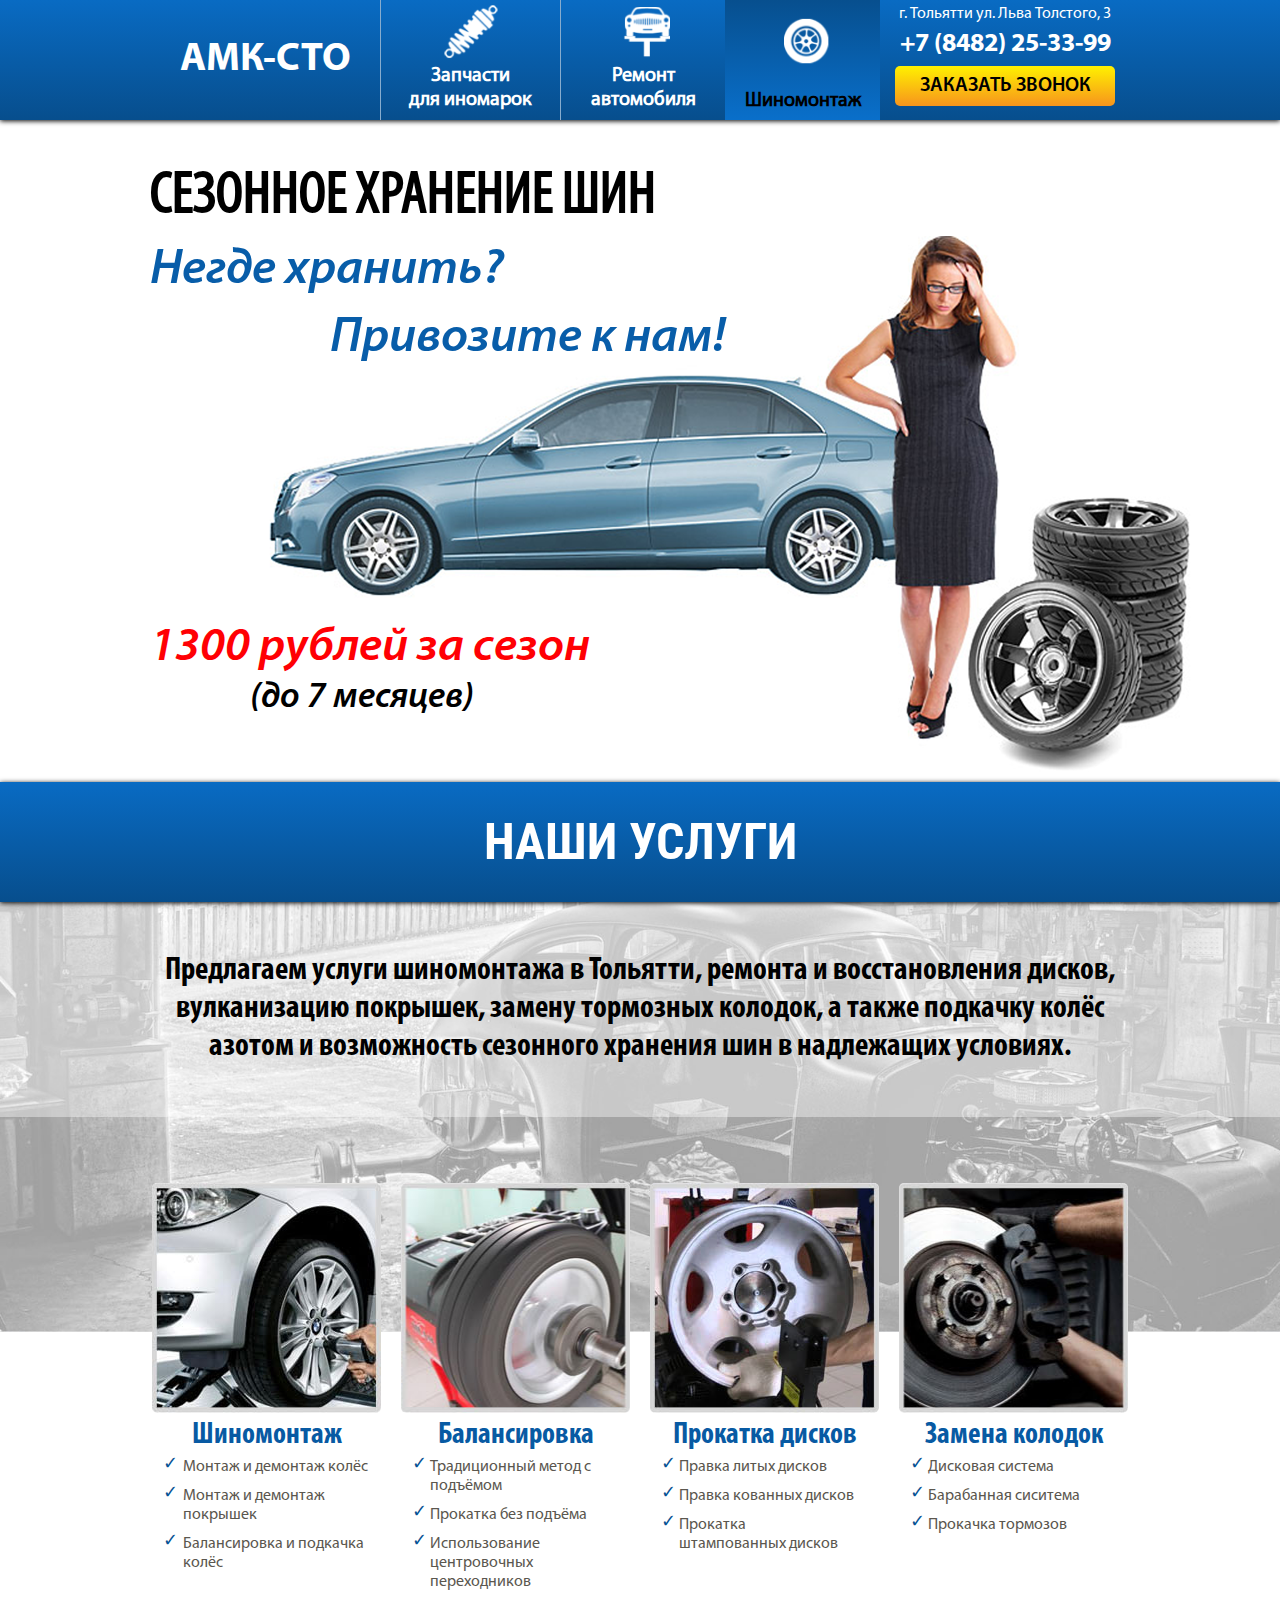
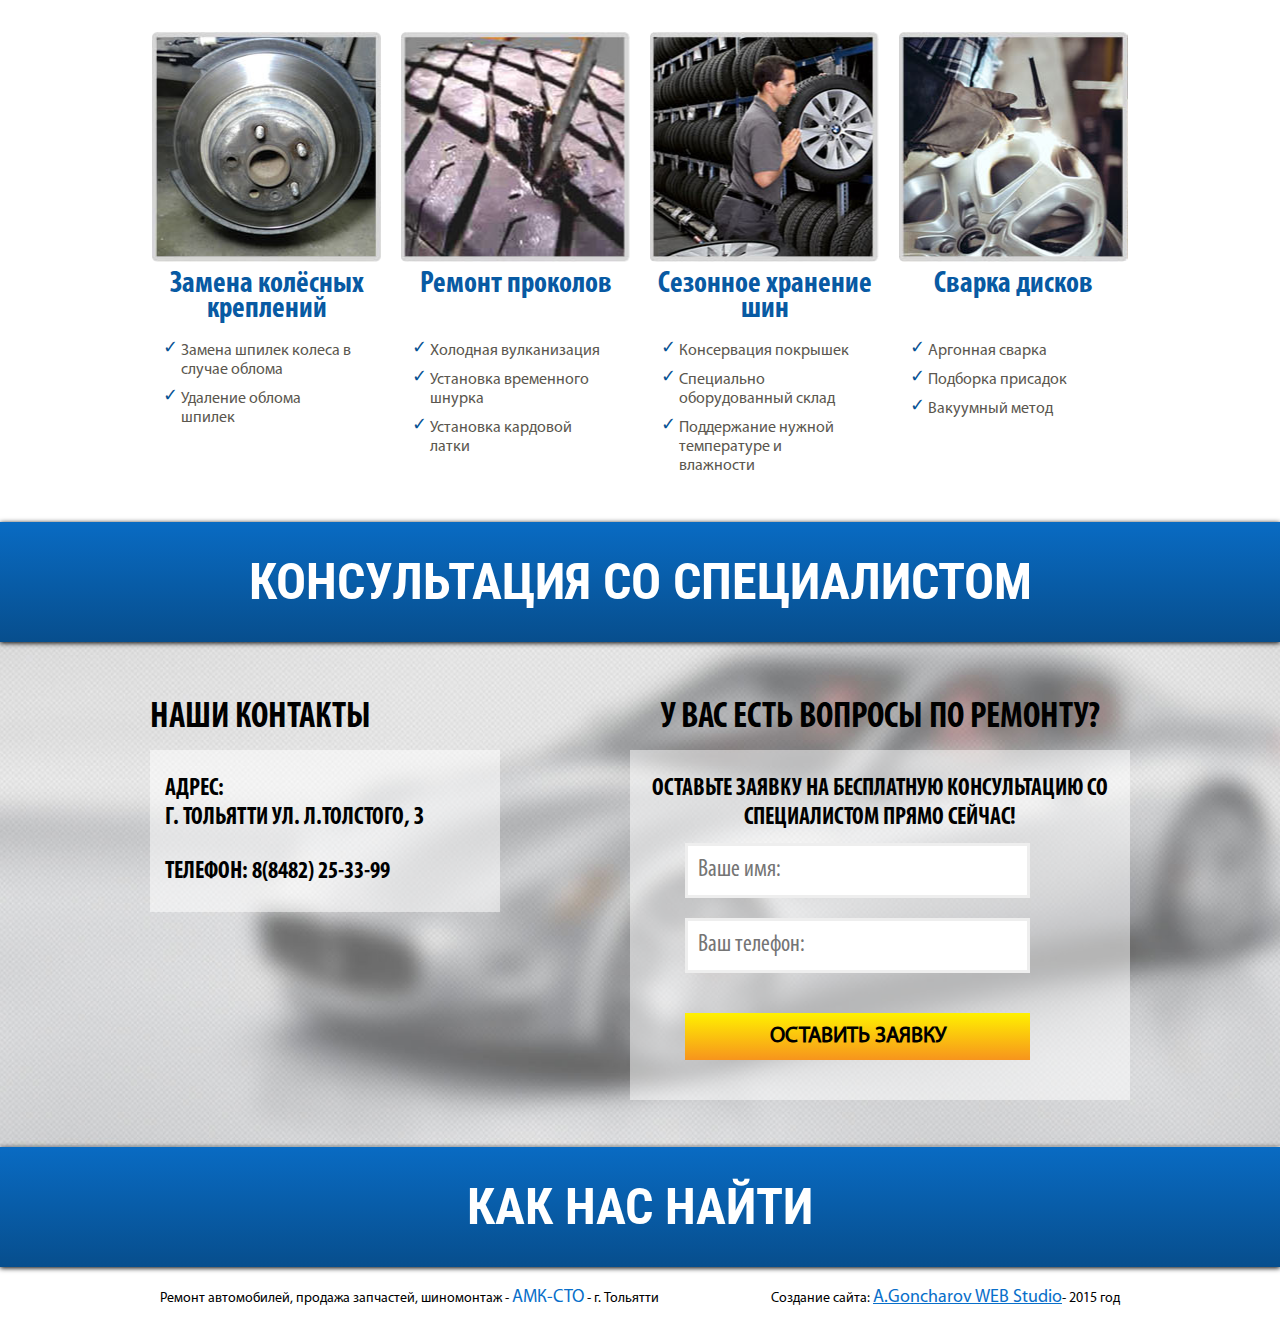
<file: tire-service.html>
<!DOCTYPE html>
<html lang="ru">
<head>
    <meta charset="UTF-8">
    <title>tire-service</title>
    <link rel="stylesheet" href="css/styles.css"/>
</head>
<body>

<header>
    <div class="content">
        <div class="company-name">АМК-СТО</div>
        <ul class="menu">
            <li class="unchosen" style="border-left: 1px solid #87acce;">
                <a href="">
                    <div class="menu-icon-1"></div>
                    <div>Запчасти<br> для иномарок</div>
                </a>
            </li>
            <li class="unchosen" style="border-left: 1px solid #87acce;">
                <a href="">
                    <div class="menu-icon-2"></div>
                    <div>Ремонт автомобиля</div>
                </a>
            </li>
            <li style="background: linear-gradient(to bottom, #074f8e, #096fca);">
                <a href="">
                    <div class="menu-icon-3"></div>
                    <div style="color: black;">Шиномонтаж</div>
                </a>
            </li>
            <li></li>
        </ul>
        <div class="contacts">
            <div class="address">г. Тольятти ул. Льва Толстого, 3</div>
            <div class="phone-number">+7 (8482) 25-33-99</div>
            <button>заказать звонок</button>
        </div>
    </div>
</header>

<main>

    <div class="top-block content">
        <div class="background"></div>
        <h1 class="text-1">Сезонное хранение шин</h1>
        <div class="text-2">Негде хранить?</div>
        <div class="text-3">Привозите к нам!</div>
        <div class="text-price">1300 рублей за сезон</div>
        <div class="text-5">(до 7 месяцев)</div>
    </div>

    <div class="title">наши услуги</div>
    <div class="our-services">
        <div class="background"></div>
        <div class="our-services-text">
            <span>Предлагаем услуги шиномонтажа в Тольятти, ремонта и восстановления дисков,
            вулканизацию покрышек, замену тормозных колодок,
            а также подкачку колёс азотом и
            возможность сезонного хранения шин в надлежащих условиях.</span>
        </div>

        <div class="content">

            <ul class="content-row row-1">
                <li class="service">
                    <div class="service-image"></div>
                    <div class="service-title">Шиномонтаж</div>
                    <ul>
                        <li>
                            <span class="mark">&#10003;</span><span class="service-description">Монтаж и демонтаж колёс</span>
                        </li>
                        <li>
                            <span class="mark">&#10003;</span><span class="service-description">Монтаж и демонтаж покрышек</span>
                        </li>
                        <li>
                            <span class="mark">&#10003;</span><span class="service-description">Балансировка и подкачка колёс</span>
                        </li>
                    </ul>
                </li>
                <li class="service">
                    <div class="service-image"></div>
                    <div class="service-title">Балансировка</div>
                    <ul>
                        <li class="service-description">
                            <span class="mark">&#10003;</span><span class="service-description">Традиционный метод с подъёмом</span>
                        </li>
                        <li class="service-description">
                            <span class="mark">&#10003;</span><span class="service-description">Прокатка без подъёма</span>
                        </li>
                        <li class="service-description">
                            <span class="mark">&#10003;</span><span class="service-description">Использование центровочных переходников</span>
                        </li>
                    </ul>
                </li>
                <li class="service">
                    <div class="service-image"></div>
                    <div class="service-title">Прокатка дисков</div>
                    <ul>
                        <li class="service-description">
                            <span class="mark">&#10003;</span><span class="service-description">Правка литых дисков</span>
                        </li>
                        <li class="service-description">
                            <span class="mark">&#10003;</span><span class="service-description">Правка кованных дисков</span>
                        </li>
                        <li class="service-description">
                            <span class="mark">&#10003;</span><span class="service-description">Прокатка штампованных дисков</span>
                        </li>
                    </ul>
                </li>
                <li class="service">
                    <div class="service-image"></div>
                    <div class="service-title">Замена колодок</div>
                    <ul>
                        <li class="service-description">
                            <span class="mark">&#10003;</span><span class="service-description">Дисковая система</span>
                        </li>
                        <li class="service-description">
                            <span class="mark">&#10003;</span><span class="service-description">Барабанная сиситема</span>
                        </li>
                        <li class="service-description">
                            <span class="mark">&#10003;</span><span class="service-description">Прокачка тормозов</span>
                        </li>
                    </ul>
                </li>
            </ul>

            <ul class="content-row row-2">
                <li class="service">
                    <div class="service-image"></div>
                    <div class="service-title">Замена колёсных креплений</div>
                    <ul>
                        <li class="service-description">
                            <span class="mark">&#10003;</span><span class="service-description">Замена шпилек колеса в случае облома</span>
                        </li>
                        <li class="service-description">
                            <span class="mark">&#10003;</span><span class="service-description">Удаление облома шпилек</span>
                        </li>
                    </ul>
                </li>
                <li class="service">
                    <div class="service-image"></div>
                    <div class="service-title">Ремонт проколов</div>
                    <ul>
                        <li class="service-description">
                            <span class="mark">&#10003;</span><span class="service-description">Холодная вулканизация</span>
                        </li>
                        <li class="service-description">
                            <span class="mark">&#10003;</span><span class="service-description">Установка временного шнурка</span>
                        </li>
                        <li class="service-description">
                            <span class="mark">&#10003;</span><span class="service-description">Установка кардовой латки</span>
                        </li>
                    </ul>
                </li>
                <li class="service">
                    <div class="service-image"></div>
                    <div class="service-title">Сезонное хранение шин</div>
                    <ul>
                        <li class="service-description">
                            <span class="mark">&#10003;</span><span class="service-description">Консервация покрышек</span>
                        </li>
                        <li class="service-description">
                            <span class="mark">&#10003;</span><span class="service-description">Специально оборудованный склад</span>
                        </li>
                        <li class="service-description">
                            <span class="mark">&#10003;&#8194;</span><span class="service-description">Поддержание нужной температуре и влажности</span>
                        </li>
                    </ul>
                </li>
                <li class="service">
                    <div class="service-image"></div>
                    <div class="service-title">Сварка дисков</div>
                    <ul>
                        <li class="service-description">
                            <span class="mark">&#10003;</span><span class="service-description">Аргонная сварка</span>
                        </li>
                        <li class="service-description">
                            <span class="mark">&#10003;</span><span class="service-description">Подборка присадок</span>
                        </li>
                        <li class="service-description">
                            <span class="mark">&#10003;</span><span class="service-description">Вакуумный метод</span>
                        </li>
                    </ul>
                </li>
            </ul>

        </div>
    </div>

    <div class="title">консультация со специалистом</div>
    <div class="consultation">
        <div class="content">
            <div class="left-column">
                <div class="column-title">Наши контакты</div>
                <div class="column-content">
                    <div class="text-1">Адрес:<br>г. Тольятти ул. Л.Толстого, з</div>
                    <div class="text-1">Телефон: 8(8482) 25-33-99</div>
                </div>
            </div>
            <div class="right-column">
                <div class="column-title">у вас есть вопросы по ремонту?</div>
                <form action="#" class="column-content"   onsubmit="return false">
                    <div class="text-1">
                        Оставьте заявку на бесплатную консультацию со специалистом прямо сейчас!
                    </div>
                    <label><input type="text" placeholder="Ваше имя:"/></label>
                    <label><input type="text" placeholder="Ваш телефон:"/></label>
                    <label><input type="submit" value="оставить заявку"/></label>
                </form>
            </div>
        </div>
    </div>

    <div class="title">как нас найти</div>
    <div class="on-map"></div>
</main>

<footer>
    <div class="content">
        <div class="text-1">Ремонт автомобилей, продажа запчастей, шиномонтаж - <a href="#" style="text-decoration: none; text-transform: uppercase">АМК-СТО</a> - г. Тольятти</div>
        <div class="text-2">Создание сайта: <a href="#">A.Goncharov WEB Studio</a>- 2015 год</div>
    </div>
</footer>

</body>
</html>
</file>
<file: css/styles.css>
@import url(https://fonts.googleapis.com/css?family=Roboto+Condensed:400,300,300italic,700,400italic,700italic);

@font-face {font-family: "MyriadPro Bold";src: url("../fonts/MYRIADPRO-BOLD.OTF");}
@font-face {font-family: "MyriadPro Regular";src: url("../fonts/MYRIADPRO-REGULAR.OTF");}
@font-face {font-family: "MyriadPro Semibold";src: url("../fonts/MYRIADPRO-SEMIBOLD.OTF");}
@font-face {font-family: "MyriadPro Condensed";src: url("../fonts/MYRIADPRO-COND.OTF");}
@font-face {font-family: "MyriadPro Bold Condensed";src: url("../fonts/MYRIADPRO-BOLDCOND.OTF");}
@font-face {font-family: "MyriadPro Semibold Italic";src: url("../fonts/MYRIADPRO-SEMIBOLDIT.OTF");}
* {
    margin: 0;
    padding: 0;
    -webkit-box-sizing: border-box;
    -moz-box-sizing: border-box;
    box-sizing: border-box;
    font-family: "MyriadPro Regular", sans-serif;
}
.content {
    width: 980px;
    margin: 0 auto;
}
html {
    margin: 0 auto;
    overflow-x: hidden;
}
body {
    width: 100%;
    margin: 0 auto;
}
header, .title {
    position: relative;
    width: 100%;
    background: linear-gradient(to bottom, #096bc3, #074e8d);
    box-shadow: 0 1px 5px black;
    height: 120px;
    color: white;
    z-index: 1;
}
.header-content {
    height: 100%;
}
.company-name, .menu, .contacts {
    display: inline-block;
    height: 120px;
    text-align: center;
}
.company-name {
    float: left;
    width: 230px;
    line-height: 120px;
    font-family: "MyriadPro Bold", sans-serif;
    font-size: 40px;
}
.menu {
    width: 500px;
}
.menu li {
    display: inline-block;
    height: 100%;
    text-align: center;
    font-size: 20px;
    cursor: pointer;
    font-weight: bold;
}
.menu a {
    color: white;
    text-decoration: none;
}

.unchosen:hover div {
    transform: scale(1.1);
}
.menu li:nth-child(1){width: 180px;float: left}
.menu li:nth-child(2){width: 165px;}
.menu li:nth-child(3){width: 155px;float: right}
.menu li:last-child {
    width: 100%;
    height: 0;
}
.menu-icon-1, .menu-icon-2, .menu-icon-3 {
    width: 54px;
    height: 54px;
    margin: 5px auto;
    background: url("../images/sprite-1.png");
    background-size: cover;
}
.menu-icon-2 {
    background-position: 5% 0;
}
.menu-icon-3 {
    background-position: 10.1% 0;
    margin: 15px auto 20px;
}
.contacts {
    float: right;
    width: 250px;
    vertical-align: middle;
}
.contacts .address {
    font-size: 16px;
    margin: 5px 0;
}
.contacts .phone-number {
    font-family: "MyriadPro Bold", sans-serif;
    font-size: 26px;
    margin: 5px 0;
}
.contacts button, .window .exit {
    width: 220px;
    height: 40px;
    -webkit-border-radius: 5px;
    -moz-border-radius: 5px;
    border-radius: 5px;
    border: none;
    background: linear-gradient(to bottom, #fff100, #f7941d);
    font-family: "MyriadPro Semibold", sans-serif;
    font-size: 20px;
    text-transform: uppercase;
    font-weight: bold;
    cursor: pointer;
}
.contacts button:hover, .window .exit:hover {
    background: linear-gradient(to top, #fff100, #f7941d);
}
.contacts button:active {
    border: 2px solid #074e8d;
}
.title {
    font-family: 'Roboto Condensed', sans-serif;
    font-size: 60px;
    text-align: center;
    line-height: 120px;
    text-transform: uppercase;
    font-weight: bold;
}
.top-block {
    height: 650px;
    margin: 6px auto;
    padding: 5px 0;
    position: relative;
}
.top-block .background {
    width: 980px;
    height: 540px;
    background: url("../images/background-1.png");
    position: absolute;
    bottom: 0;
    left: 100px;
    z-index: -1;
}
.top-block .text-1 {
    font-family: "MyriadPro Condensed", sans-serif;
    font-size: 60px;
    text-transform: uppercase;
    margin-top: 30px;
}
.top-block .text-2, .top-block .text-3 {
    font-size: 50px;
    font-family: "MyriadPro Semibold Italic", sans-serif;
    color: #085da9;
    margin-top: 7px;
}
.top-block .text-3 {
    margin-left: 180px;
}
.top-block .text-price {
    margin: 250px 50px 0 0;
    font-family: "MyriadPro Semibold Italic", sans-serif;
    color: #ff0004;
    font-size: 48px;
}
.top-block .text-5 {
    font-family: "MyriadPro Semibold Italic", sans-serif;
    font-size: 36px;
    margin-left: 100px;
}
.our-services {
    height: 1220px;
    position: relative;
}
.our-services .background {
    background: url("../images/background-4.jpg");
    background-size: cover;
    width: 100%;
    height: 430px;
    position: absolute;
    top: 0;
}
.our-services-text {
    background-color: rgba(255, 255, 255, 0.4);
    width: 100%;
    height: 215px;
    position: absolute;
    top: 0;
}
.our-services-text span {
    display: block;
    width: 980px;
    margin: 0 auto;
    font-family: "MyriadPro Bold Condensed", sans-serif;
    font-size: 32px;
    padding-top: 50px;
    text-align: center;
}
.our-services .content {
    display: table;
    border-collapse: collapse;
    position: absolute;
    top: 23%;
    left: 0;
    right: 0;
    height: 920px;
}
.content-row {
    display: table-row;
}
.service {
    display: table-cell;
    width: 230px;
    border-left: 20px solid transparent;
    border-right: 20px solid transparent;
    border-bottom: 40px solid transparent;
    text-align: center;
}
.service-image {
    width: 229px;
    height: 230px;
    -webkit-border-radius: 5px;
    -moz-border-radius: 5px;
    border-radius: 5px;
}
.row-1 .service:nth-child(1) .service-image {background: url("../images/sprite-2.jpg") -1px 0; background-size: cover}
.row-1 .service:nth-child(2) .service-image {background: url("../images/sprite-2.jpg") 12.76% 0; background-size: cover}
.row-1 .service:nth-child(3) .service-image {background: url("../images/sprite-2.jpg") 25.52% 0; background-size: cover}
.row-1 .service:nth-child(4) .service-image {background: url("../images/sprite-2.jpg") 38.28% 0; background-size: cover}
.row-2 .service:nth-child(1) .service-image {background: url("../images/sprite-2.jpg") 51.04% 0; background-size: cover}
.row-2 .service:nth-child(2) .service-image {background: url("../images/sprite-2.jpg") 63.78% 0; background-size: cover}
.row-2 .service:nth-child(3) .service-image {background: url("../images/sprite-2.jpg") 76.56% 0; background-size: cover}
.row-2 .service:nth-child(4) .service-image {background: url("../images/sprite-2.jpg") 89.28% 0; background-size: cover}
.service-title {
    font-family: "MyriadPro Bold Condensed", sans-serif;
    color: #085aa3;
    font-size: 30px;
    line-height: 25px;
    margin: 10px 0 0;
}
.row-2 .service-title{
    height: 60px;
}
.service ul {
    width: 95%;
    text-align: left;
    margin-left: 5%;
    list-style: none;
}
.service ul li {
    margin-top: 10px;
}
.service .mark {
    display: inline-block;
    color: #075294;
    width: 5%;
    vertical-align: top;
    margin-top: -6px;
    margin-right: 4%;
    font-size: 18px;
}
.service-description {
    display: inline-block;
    color: #5b574f;
    width: 90%;
}
.consultation {
    height: 505px;
    background: url("../images/background-5.jpg");
    background-size: cover;
    padding-top: 55px;
    text-align: center;
}
.consultation .left-column {
    width: 350px;
    float: left;
    text-align: left;
}
.consultation .column-title {
    font-family: "MyriadPro Bold Condensed", sans-serif;
    font-size: 36px;
    text-transform: uppercase;
    margin-bottom: 10px;
}
.consultation .column-content {
    width: 100%;
    background-color: rgba(255, 255, 255, 0.5);
    padding: 25px 15px 0;
}
.consultation .text-1 {
    display: inline-block;
    font-family: "MyriadPro Bold Condensed", sans-serif;
    font-size: 24px;
    text-transform: uppercase;
    margin-bottom: 25px;
}
.consultation .right-column {
    width: 500px;
    float: right;
}
.right-column .text-1 {
    display: inline-block;
    width: 100%;
    text-align: center;
    margin-bottom: 10px;
}
.right-column .column-content {
    text-align: left;
}
input[type="text"] {
    font-family: "MyriadPro Condensed", sans-serif;
    font-size: 24px;
    padding: 10px;
    width: 345px;
    margin-left: 40px;
    margin-bottom: 20px;
    border: 3px solid #eeeeee;
}
input[type="text"]:focus::-webkit-input-placeholder {color: transparent}
input[type="text"]:focus::-moz-placeholder {color: transparent}
input[type="text"]:focus:-moz-placeholder {color: transparent}
input[type="text"]:focus:-ms-input-placeholder {color: transparent}
input[type=submit] {
    width: 345px;
    border: none;
    background: linear-gradient(to bottom, #fff100, #f7941d);
    font-size: 22px;
    text-transform: uppercase;
    font-weight: bold;
    cursor: pointer;
    padding: 10px 0;
    margin-left: 40px;
    margin-top: 20px;
    margin-bottom: 40px;
}
input[type=submit]:hover {
    background: linear-gradient(to top, #fff100, #f7941d);
}
input[type=submit]:active {
    outline: 2px solid #eeeeee;
}
.on-map {
    width: 100%;
    margin: 0;
    padding: 0;
}
footer {
    width: 100%;
    height: 65px;
    padding: 20px 0;
}
footer .content {
    width: 1280px;
    margin: 0 auto;
}
footer .text-1, footer .text-2 {
    font-size: 18px;
    float: left;
}
footer .text-2 {
    float: right;
}
footer a {
    color: #096fca;
    font-size: 18px;
}
@media (max-width: 1280px) {
    .title {
        font-size: 50px;
    }
    footer .content {
        width: 960px;
    }
    footer .text-1, footer .text-2 {
        font-size: 14px;
    }
}
/*********** spares.html *************/
.spares-top-block {
    width: 100%;
    height: 655px;
    background: url("../images/background-6.jpg");
    background-size: cover;
    padding: 20px 0;
    position: relative;
}
.spares-top-block h1 {
    display: inline-block;
    width: 425px;
    margin-right: 70px;
    font-family: "MyriadPro Bold Condensed", sans-serif;
    font-size: 44px;
    text-transform: uppercase;
}
.spares-top-block h2 {
    display: inline-block;
    width: 410px;
    font-family: "MyriadPro Semibold", sans-serif;
    font-size: 20px;
    text-transform: uppercase;
    color: #ff0004;
    vertical-align: top;
}
.spares-top-block .background {
    margin-top: 35px;
    margin-left: 95px;
    width: 769px;
    height: 283px;
    background: url("../images/background-2.png");
    background-size: cover;
}
.spares-top-block .form-wrap {
    position: absolute;
    width: 1030px;
    height: 280px;
    bottom: 20px;
    background: rgba(255, 255, 255, 0.4);
}
.spares-top-block .text-1 {
    margin-top: 85px;
    margin-left: 75px;
    width: 400px;
    font-family: "MyriadPro Semibold", sans-serif;
    font-size: 30px;
    text-transform: uppercase;
    float: left;
}
.spares-top-block form {
    float: right;
    margin-top: 30px;
    margin-right: 25px;
    width: 400px;
    text-align: center;
 }
.spares-top-block .text-2 {
    font-family: "MyriadPro Bold Condensed", sans-serif;
    font-size: 26px;
    text-transform: uppercase;
    font-weight: bold;
}
.spares-top-block input[type="text"] {
    font-family: "MyriadPro Condensed", sans-serif;
    font-weight: bold;
    width: 360px;
    margin-left: 0;
    border: none;
    background-color: rgba(0, 0, 0, 0.2);
}
.spares-top-block input[type=submit] {
    width:360px;
    margin-left: 0;
    margin-top: 10px;
    margin-bottom: 0;
}
.spares-for-cars {
    width: 100%;
    height: 550px;
    background: url("../images/background-10.jpg");
    background-size: cover;
    position: relative;
    padding: 55px 0;
}
.slider {
     width: 100%;
     height: 150px;
     position: relative;
 }
.slider .left-control, .slider .right-control {
    display: inline-block;
    font-size: 250px;
    color: white;
    font-family: "MyriadPro Condensed", sans-serif;
    line-height: 140px;
    cursor: pointer;
    position: absolute;
    left: -50px;
    overflow: hidden;
    margin-top: -15px;
    -webkit-user-select: none;
    -moz-user-select: none;
    -ms-user-select: none;
}
.slider .right-control {
    left: auto;
    right: 70px;
}
.slider .left-control:hover, .slider .right-control:hover {
    text-shadow: 0 1px 5px black;
}
.slider ul {
    display: inline-block;
    text-align: center;
}
.slider .element {
    display: none;
    width: 150px;
    height: 150px;
    margin: 0 10px;
    position: relative;
    background-color: white;
    -webkit-border-radius: 5px;
    -moz-border-radius: 5px;
    border-radius: 5px;
}
.slider .logo {
    width: 120px;
    height: 120px;
    position: relative;
    left: 15px;
    top: 15px;
}
.slider .element:nth-child(1) .logo {background: url("../images/sprite-5.png") no-repeat 0.4% 0; background-size: cover}
.slider .element:nth-child(2) .logo {width: 140px;left: 5px;background: url("../images/sprite-5.png") no-repeat 19% 0; background-size: cover}
.slider .element:nth-child(3) .logo {background: url("../images/sprite-5.png") no-repeat 43.5% 0; background-size: cover}
.slider .element:nth-child(4) .logo {background: url("../images/sprite-5.png") no-repeat 71% 0; background-size: cover}
.slider .element:nth-child(5) .logo {width: 140px;left: 5px;background: url("../images/sprite-5.png") no-repeat 99% 0; background-size: cover}
.slider .element:nth-child(6) .logo {background: url("../images/sprite-5.png") no-repeat 0.4% 0; background-size: cover}
.slider .element:nth-child(7) .logo {width: 140px;left: 5px;background: url("../images/sprite-5.png") no-repeat 19% 0; background-size: cover}
.slider .element:nth-child(8) .logo {background: url("../images/sprite-5.png") no-repeat 43.5% 0; background-size: cover}
.slider .element:nth-child(9) .logo {background: url("../images/sprite-5.png") no-repeat 71% 0; background-size: cover}
.slider .element:nth-child(10) .logo {width: 140px;left: 5px;background: url("../images/sprite-5.png") no-repeat 99% 0; background-size: cover}
.slider .element:nth-child(11) .logo {background: url("../images/sprite-5.png") no-repeat 0.4% 0; background-size: cover}
.slider .element:nth-child(12) .logo {width: 140px;left: 5px;background: url("../images/sprite-5.png") no-repeat 19% 0; background-size: cover}
.slider .element:nth-child(13) .logo {background: url("../images/sprite-5.png") no-repeat 43.5% 0; background-size: cover}
.slider .element:nth-child(14) .logo {background: url("../images/sprite-5.png") no-repeat 71% 0; background-size: cover}
.slider .element:nth-child(15) .logo {width: 140px;left: 5px;background: url("../images/sprite-5.png") no-repeat 99% 0; background-size: cover}
.visible {
    display: inline-block!important;
}
.first, .last {
    display: inline-block!important;
}
.order-block {
    width: 100%;
    height: 205px;
    background-color: rgba(255, 255, 255, 0.4);
    position: absolute;
    bottom: 55px;
}
.order-block .text-1 {
    width: 500px;
    height: 150px;
    float: left;
    font-family: "MyriadPro Bold Condensed", sans-serif;
    font-size: 55px;
    color: #08579d;
    text-transform: uppercase;
    margin-top: 10px;
}
.order-block .text-2 {
    font-family: "MyriadPro Bold Condensed", sans-serif;
    font-size: 24px;
    color: black;
    display: inline-block;
    margin-top: 10px;
    margin-left: 50px;
}
.order-block .arrows-image {
    display: inline-block;
    height: 55px;
    width: 40px;
    background: url("../images/sprite-1.png") 74.5% 0;
    background-size: cover;
    vertical-align: top;
    margin-top: 30px;
    margin-left: 20px;
}
.order-block form {
    float: right;
    width: 345px;
}
.order-block input[type="text"] {
    margin: 10px 0 5px;
    border: 3px solid #b9b4b4;
}
.order-block input[type="submit"] {
    border: none;
    margin: 10px 0 5px;
}
.catalog {
    width: 100%;
    padding: 30px 0 50px;
}
.catalog .content {
    display: table;
    list-style: none;
}
.catalog .product {
    display: table-cell;
    width: 240px;
    text-align: center;
    position: relative;
    border-bottom: 30px solid white;
}
.catalog .product-image {
    width: 200px;
    height: 170px;
    display: inline-block;
}
.catalog .row-1 .product:nth-child(1) .product-image {background: url("../images/sprite-3.png") 13.5% 0;background-size: cover}
.catalog .row-1 .product:nth-child(2) .product-image {background: url("../images/sprite-3.png") 23.3% 0;background-size: cover}
.catalog .row-1 .product:nth-child(3) .product-image {background: url("../images/sprite-3.png") 78.7% 0;background-size: cover}
.catalog .row-1 .product:nth-child(4) .product-image {background: url("../images/sprite-3.png") 70% 0;background-size: cover}
.catalog .row-2 .product:nth-child(1) .product-image {background: url("../images/sprite-3.png") 61.3% 0;background-size: cover}
.catalog .row-2 .product:nth-child(2) .product-image {background: url("../images/sprite-3.png") 33.4% 0;background-size: cover}
.catalog .row-2 .product:nth-child(3) .product-image {background: url("../images/sprite-3.png") 51.5% 0;background-size: cover}
.catalog .row-2 .product:nth-child(4) .product-image {background: url("../images/sprite-3.png") 42.5% 0;background-size: cover}
.catalog .text-1 {
    font-family: "Roboto Condensed", sans-serif;
    font-weight: bold;
    font-size: 18px;
    text-transform: uppercase;
}
.catalog .text-2 {
    font-family: "Roboto", sans-serif;
    font-size: 12px;
    text-transform: uppercase;
    text-align: center;
    display: inline-block;
    width: 90%;
    margin: 10px 0 50px;
}
.catalog button, .price-block button, .repair-services button, .only-we button {
    position: absolute;
    bottom: 0;
    left: 20px;
    width: 200px;
    height: 40px;
    -webkit-border-radius: 5px;
    -moz-border-radius: 5px;
    border-radius: 5px;
    border: none;
    background: linear-gradient(to bottom, #1797c0, #096fca);
    font-size: 20px;
    text-transform: uppercase;
    font-weight: bold;
    color: white;
    cursor: pointer;
}
.catalog button:hover, .price-block button:hover, .repair-services button:hover, .only-we button:hover {
    background: linear-gradient(to top, #1797c0, #096fca);
}
.reviews {
    width: 100%;
    height: 440px;
    background: url("../images/background-8.jpg");
    background-size: cover;
}
.reviews .left-column {
    width: 550px;
    float: left;
    text-align: left;
    margin-top: 50px;
}
.reviews .review {
    position: relative;
    width: 450px;
}
.reviews .name {
    font-family: "MyriadPro Bold Condensed", sans-serif;
    font-size: 30px;
    text-transform: uppercase;
    margin-bottom: 5px;
}
.reviews .line {
    width: 400px;
    border: 2px solid rgba(255, 255, 255, 0.6);
}
.reviews .review-text {
    display: inline-block;
    width: 80%;
    min-height: 200px;
    margin-left: 10%;
    text-align: justify;
    position: relative;
    font-family: "MyriadPro Regular", sans-serif;
    font-style: italic;
    font-size: 20px;
    padding: 10px 0;
}
.reviews .quote-1, .reviews .quote-2 {
    position: absolute;
    width: 40px;
    height: 45px;
    background: url("../images/sprite-1.png");
    background-size: cover;
}
.reviews .quote-1 {
    left: -45px;
    top: 0;
    background-position: 79% 0;
}
.reviews .quote-2 {
    right: -35px;
    bottom: 0;
    background-position: 83.5% 0;
}
.reviews .review-controls {
    width: 100%;
}
.reviews .review-controls li {
    display: inline-block;
    height: 15px;
    width: 80px;
    margin-right: 25px;
    float: left;
    background-color: rgba(255, 255, 255, 0.9);
    cursor: pointer;
}
.reviews .active, .reviews .review-controls li:hover {
    background: linear-gradient(to bottom, #096ec8, #074f8f);
}
.reviews .photo {
    position: absolute;
    top: 0;
    right: -150px;
    border: 4px solid #eaeaea;
    width: 180px;
    height: 180px;
    -webkit-border-radius: 100%;
    -moz-border-radius: 100%;
    border-radius: 100%;
    background: url("../images/review-4.jpg");
    background-size: cover;
}
.review-2 .photo {background: url("../images/review-1.jpg") no-repeat -50px 0;background-size: cover;}
.review-3 .photo {background: url("../images/review-2.jpg");background-size: cover;}
.review-4 .photo {background: url("../images/review-3.jpg");background-size: cover;}
.review-5 .photo {background: url("../images/review-5.jpg");background-size: cover;}
.reviews .right-column {
    width: 320px;
    float: right;
    text-align: left;
    margin-top: 50px;
}
.reviews .column-title {
    font-family: "MyriadPro Bold Condensed", sans-serif;
    font-size: 36px;
    text-transform: uppercase;
    margin-bottom: 10px;
}
.reviews .column-content {
    width: 100%;
    background-color: rgba(255, 255, 255, 0.5);
    padding: 25px 15px 0;
    text-align: left;
}
.reviews .text-1 {
    display: inline-block;
    font-family: "MyriadPro Bold Condensed", sans-serif;
    font-size: 24px;
    text-transform: uppercase;
    margin-bottom: 25px;
    text-align: left;
}
.problems, .reasons {
    padding: 70px 0 20px;
}
.problems .content, .reasons .content {
    display: table;
    border-collapse: collapse;
    border: 1px solid black;
}
.problems li, .reasons li {
    display: table-cell;
    width: 490px;
    vertical-align: top;
    border-bottom: 50px solid white;
}
.problems .mark, .reasons .mark {
    float: left;
    width: 75px;
    height: 75px;
    color: #085eab;
    border: 4px solid #085eab;
    -webkit-border-radius: 100%;
    -moz-border-radius: 100%;
    border-radius: 100%;
    padding: 0 0;
    font-family: "Roboto Condensed", sans-serif;
    font-weight: bold;
    font-size: 60px;
    text-align: center;
    line-height: 65px;
}
.problems .text-1, .reasons .text-1 {
    width: 375px;
    float: right;
    font-size: 20px;
    text-transform: uppercase;
    font-family: "Roboto Condensed", sans-serif;
    font-weight: bold;
    margin-right: 25px;
    margin-bottom: 5px;
}
.problems .text-2, .reasons .text-2 {
    width: 375px;
    float: right;
    font-size: 14px;
    font-family: "Roboto Condensed", sans-serif;
    margin-right: 25px;
}
.how-to-order {
    width: 100%;
    height: 520px;
    background: url("../images/background-14.jpg");
    background-size: cover;
    padding: 40px 0;
    text-align: center;
}
.how-to-order>ul li {
    display: inline-block;
    width: 280px;
    height: 280px;
    -webkit-border-radius: 100%;
    -moz-border-radius: 100%;
    border-radius: 100%;
    border: 10px solid #dddddd;
    background-color: white;
    padding: 0;
    overflow: hidden;
    margin: 0 2.25%;
}
.how-to-order>ul li:nth-child(1) .hto-image {margin:50px 10px;width: 200px;height:200px;background: url("../images/sprite-6.png") 1% 0;background-size: cover;}
.how-to-order>ul li:nth-child(2) .hto-image {margin:40px 20px;width: 200px;height:200px;background: url("../images/sprite-6.png") 50% 0;background-size: cover;}
.how-to-order>ul li:nth-child(3) .hto-image {margin:40px 10px;width: 200px;height:200px;background: url("../images/sprite-6.png") 100% 0;background-size: cover;}
.how-to-order .steps {
    width: 100%;
    height: 112px;
    background: rgba(255, 255, 255, 0.3);
    margin-top: 30px;
}
.how-to-order .steps li {
    display: inline-block;
    height: 112px;
    float: left;
    font-family: "MyriadPro Bold Condensed", sans-serif;
    font-size: 30px;
    text-transform: uppercase;
    text-align: center;
    line-height: 26px;
}
.how-to-order .steps li:nth-child(2){padding-top: 15px}
.how-to-order .steps li:nth-child(4), .how-to-order .steps li:nth-child(6){padding-top: 25px}
.how-to-order .steps .mark {
    display: inline-block;
    height: 112px;
    width: 68px;
    background: url("../images/arrow.png");
    background-size: cover;
    margin-top: -1px;
}
/************* repairs.html *************/
.repairs-top-block {
    width: 100%;
    height: 650px;
    background: url("../images/background-7.jpg") center;
    background-size: cover;
}
.repairs-top-block h1 {
    display: inline-block;
    width: 320px;
    font-family: "MyriadPro Bold Condensed", sans-serif;
    font-size: 47px;
    text-transform: uppercase;
    margin-top: 20px;
    margin-right: 30px;
    vertical-align: top;
}
.repairs-top-block h2 {
    display: inline-block;
    width: 340px;
    font-size: 24px;
    font-family: "MyriadPro Semibold", sans-serif;
    text-transform: uppercase;
    color: #ff0004;
    margin-top: 30px;
    vertical-align: top;
}
.repairs-top-block form {
    width: 610px;
    height: 330px;
    background-color: rgba(255, 255, 255, 0.7);
    margin-left: 370px;
    margin-top: 140px;
    padding-top: 20px;
}
.repairs-top-block .text-2 {
    font-size: 30px;
    font-family: "MyriadPro Semibold", sans-serif;
    text-transform: uppercase;
    text-align: center;
}
.repairs-top-block input[type="text"] {
    width: 360px;
    margin: 20px 0 0 125px;
    border: none;
    background-color: #cfcfcf;
}
.repairs-top-block input[type=submit] {
    width: 360px;
    margin: 20px 0 0 125px;
}
.repairs-top-block input[type=submit]:focus {
    background: linear-gradient(to top, #fff100, #f7941d);
}
.our-achievements {
    width: 100%;
    height: 390px;
    background: url("../images/background-9.jpg") center;
    background-size: cover;
}
.our-achievements li {
    display: inline-block;
    float: left;
    width: 300px;
    height: 105px;
    border: 5px solid #4d88bd;
    margin: 60px 0 0 40px;
    background-color: white;
}
.our-achievements li:nth-child(1), .our-achievements li:nth-child(4){margin-left: 0;}
.our-achievements li:nth-child(1) .mark {background: url("../images/sprite-1.png") 65% 0;background-size: cover}
.our-achievements li:nth-child(2) .mark {background: url("../images/sprite-1.png") 59.5% 0;background-size: cover}
.our-achievements li:nth-child(3) .mark {background: url("../images/sprite-1.png") 45.3% 0;background-size: cover}
.our-achievements li:nth-child(4) .mark {background: url("../images/sprite-1.png") 38.5% 0;background-size: cover}
.our-achievements li:nth-child(5) .mark {background: url("../images/sprite-1.png") 53% 0;background-size: cover}
.our-achievements li:nth-child(6) .mark {background: url("../images/sprite-1.png") 32.5% 0;background-size: cover}
.our-achievements .mark {
    width: 100px;
    height: 85px;
    float: left;
    margin-top: 5px;
}
.our-achievements .text-1 {
    width: 185px;
    float: right;
    font-family: "MyriadPro Bold Condensed", sans-serif;
    font-size: 24px;
    text-transform: uppercase;
    color: #085eab;
    margin-top: 15px;
}
.our-achievements li:nth-child(2) .text-1 {margin-top: 5px;}
.our-achievements .text-2 {
    width: 185px;
    float: right;
    font-family: "MyriadPro Regular", sans-serif;
    text-transform: uppercase;
    font-size: 16px;
    color: #085eab;
}
.price-block {
    display: table;
    width: 960px;
    border-collapse: collapse;
    margin: 50px auto;
}
.price-block ul {
    display: table-row;
}
.price-block ul li {
    display: table-cell;
    width: 320px;
    position: relative;
    text-align: center;
    padding: 0 10px 50px;
}
.price-block .text-1 {
    font-family: "Roboto Condensed", sans-serif;
    font-size: 24px;
    font-weight: bold;
    text-transform: uppercase;
}
.block-2 .text-1, .block-3 .text-1 {
    height: 60px;
}
.price-block .product-image {
    width: 240px;
    height: 210px;
    display: inline-block;
}
.block-1 ul li:nth-child(1) .product-image {background: url("../images/sprite-3.png") 13.5% 0;background-size: cover}
.block-1 ul li:nth-child(2) .product-image {width: 300px;background: url("../images/sprite-3.png");background-size: cover}
.block-1 ul li:nth-child(3) .product-image {background: url("../images/sprite-3.png") 78.7% 0;background-size: cover}
.block-2 ul li:nth-child(1) .product-image {background: url("../images/sprite-3.png") 100.1% 0;background-size: cover}
.block-2 ul li:nth-child(2) .product-image {background: url("../images/sprite-3.png") 78.7% 0;background-size: cover}
.block-2 ul li:nth-child(3) .product-image {background: url("../images/sprite-3.png") 13.5% 0;background-size: cover}
.block-3 ul li:nth-child(1) .product-image {width: 300px;background: url("../images/sprite-3.png") 90.5% 0;background-size: cover}
.block-3 ul li:nth-child(2) .product-image {background: url("../images/sprite-3.png") 13.5% 0;background-size: cover}
.block-3 ul li:nth-child(3) .product-image {background: url("../images/sprite-3.png") 78.7% 0;background-size: cover}
.block-1 .text-2 {
    font-family: "Roboto", sans-serif;
    color: #6e6f70;
    font-weight: bold;
    font-size: 16px;
    text-transform: uppercase;
    margin: 10px 0;
}
.block-1 .text-3 {
    display: inline-block;
    font-family: "Roboto", sans-serif;
    text-transform: uppercase;
    font-size: 18px;
}
.block-1 .text-4 {
    display: inline-block;
    font-family: "Roboto Condensed", sans-serif;
    font-size: 24px;
    font-weight: bold;
    color: #ff0004;
}
.ruble {
    display: inline-block;
    width: 16px;
    height: 20px;
    background: url("../images/ru$.png");
    background-size: cover;
}
.block-2 .text-2 {
    display: inline-block;
    font-family: "Roboto", sans-serif;
    text-transform: uppercase;
    font-size: 18px;
    width: 30%;
}
.block-2 .text-3 {
    display: inline-block;
    font-family: "Roboto", sans-serif;
    font-size: 24px;
    color: #085eab;
    width: 50%;
    text-align: left;
    font-weight: bold;
}
.block-2 .text-4 {
    font-family: "Roboto", sans-serif;
    font-size: 18px;
    text-transform: uppercase;
    font-weight: bold;
    color: #6e6f70;
    margin-top: 15px;
}
.block-2 .text-5 {
    font-family: "Roboto", sans-serif;
    font-size: 14px;
    text-transform: uppercase;
    color: #6e6f70;
}
.block-3 .text-2 {
    display: inline-block;
    font-family: "Roboto", sans-serif;
    text-transform: uppercase;
    font-size: 18px;
    width: 25%;
}
.block-3 .text-3 {
    display: inline-block;
    font-family: "Roboto Condensed", sans-serif;
    font-size: 24px;
    font-weight: bold;
    color: #ff0004;
    margin-top: 15px;
}
.block-3 .text-4 {
    font-family: "Roboto", sans-serif;
    font-size: 14px;
    text-transform: uppercase;
    color: #6e6f70;
}
.price-block button {
    left: 60px;
}
.repair-services {
    width: 100%;
    height: 650px;
    background: url("../images/background-11.jpg") center;
    background-size: cover;
    padding: 50px;
}
.repair-services .small-title {
    width: 980px;
    margin: 0 auto;
    font-family: "Roboto Condensed", sans-serif;
    font-size: 60px;
    font-weight: bold;
    text-transform: uppercase;
    color: #085eab;
    text-align: center;
}
.repair-services ul {
    color: #085eab;
    font-size: 30px;
    margin-top: 50px;
}
.repair-services ul li {
    text-transform: uppercase;
    color: black;
    font-family: "MyriadPro Bold Condensed", sans-serif;
    margin-top: 10px;
}
.repair-services button {
    display: block;
    position: static;
    margin: 40px auto 0;
}
.only-we {
    width: 100%;
    height: 650px;
    background: url("../images/background-12.jpg") center;
    background-size: cover;
    padding-top: 100px;
}
.only-we .text-1 {
    margin-left: 480px;
    font-family: "MyriadPro Bold Condensed", sans-serif;
    font-size: 42px;
    font-weight: bold;
    text-transform: uppercase;
    color: #ff0004;
    line-height: 42px;
}
.only-we button {
    width: 300px;
    display: block;
    position: static;
    margin: 30px 0 30px 480px;
}
.only-we .text-2 {
    display: inline-block;
    margin-left: 480px;
    font-family: "MyriadPro Bold Condensed", sans-serif;
    font-size: 30px;
    font-weight: bold;
}
.general-problems {
    width: 100%;
    height: 600px;
    background-color: #efefef;
    padding: 15px 0;
}
.general-problems .text-1 {
    font-family: "Roboto Condensed", sans-serif;
    font-size: 36px;
    font-weight: bold;
    text-transform: uppercase;
    text-align: center;
}
.general-problems ul {
    display: inline-block;
    margin: 50px 0 0 10px;
    list-style: none;
}
.general-problems ul li, .only-we-2 ul li {
    font-family: "Roboto Condensed", sans-serif;
    font-size: 24px;
    font-weight: bold;
    text-transform: uppercase;
}
.general-problems .mark, .only-we-2 .mark{
    display: inline-block;
    width: 50px;
    height: 50px;
    border: 4px solid #085eab;
    color: #085eab;
    text-align: center;
    line-height: 40px;
    font-size: 32px;
    -webkit-border-radius: 100%;
    -moz-border-radius: 100%;
    border-radius: 100%;
    margin: 0 20px 10px  0;
    vertical-align: middle;
}
.only-we-2 {
    width: 100%;
    height: 980px;
    padding: 15px 0;
}
.only-we-2 .content {
    position: relative;
}
.only-we-2 .background {
    position: absolute;
    top: 100px;
    left: 100px;
    width: 965px;
    height: 525px;
    background: url("../images/background-3.jpg");
    background-size: cover;
    z-index: -1;
}
.only-we-2 .text-1 {
    font-family: "Roboto", sans-serif;
    font-size: 34px;
    font-weight: bold;
    text-align: center;
}
.only-we-2 ul {
    display: inline-block;
    margin: 450px 0 0 0;
    list-style: none;
}
.only-we-2 ul li {
    margin-top: 10px;
}
.only-we-2 .mark {
    vertical-align: middle;
}
.only-we-2 .text-2 {
    display: inline-block;
    font-family: "Roboto Condensed", sans-serif;
    font-size: 24px;
    font-weight: bold;
    text-transform: uppercase;
    width: 90%;
    vertical-align: middle;
}
.how-we-work {
    width: 100%;
    height: 665px;
    background-color: #efefef;
    padding: 50px 0;
    text-align: center;
}
.how-we-work .content {
    position: relative;
}
.how-we-work ul {
    line-height: 300px;
}
.how-we-work ul li {
    line-height: normal;
}
.how-we-work li:nth-child(1),
.how-we-work li:nth-child(3),
.how-we-work li:nth-child(5),
.how-we-work li:nth-child(6),
.how-we-work li:nth-child(8) {
    display: inline-block;
    width: 250px;
    height: 250px;
    border: 10px solid #096bc3;
    -webkit-border-radius: 100%;
    -moz-border-radius: 100%;
    border-radius: 100%;
    vertical-align: middle;
}
.how-we-work .left-arrow,
.how-we-work .right-arrow,
.how-we-work .strange-arrow {
    display: inline-block;
    width: 75px;
    height: 120px;
    background: url("../images/sprite-4.png");
    background-size: cover;
    vertical-align: middle;
    margin: 0 15px;
}
.how-we-work .right-arrow {
    background-position: 42% 0;
}
.how-we-work .strange-arrow {
    width: 120px;
    position: absolute;
    left: 690px;
    top: 220px;
    background-position: 100% 0;
}
.how-we-work .mark {
    display: inline-block;
    width: 50px;
    height: 60px;
    background: url("../images/sprite-1.png");
    background-size: cover;
}
.how-we-work li:nth-child(1) .mark {width:30px;background-position: 24% 0}
.how-we-work li:nth-child(3) .mark {background-position: 28% 0}
.how-we-work li:nth-child(5) .mark {background-position: 70% 0}
.how-we-work li:nth-child(6) .mark {width:100px;background-position: 16.5% 0}
.how-we-work li:nth-child(8) .mark {width:70px;background-position: 65% 0}
.how-we-work .text-1 {
    font-family: "MyriadPro Bold Condensed", sans-serif;
    font-size: 30px;
    color: #096bc3;
    text-transform: uppercase;
    line-height: 30px;
}
.how-we-work .text-2 {
    display: inline-block;
    width: 80%;
    font-family: "MyriadPro Condensed", sans-serif;
    font-size: 18px;
    color: #096bc3;
}
.consultation-repairs  {
    background: url("../images/background-13.jpg") center;
    background-size: cover;
}
/**********************/
.window-callback, .window-callback-ok, .window-free-consult-ok, .window-bid-ok {
    position: fixed;
    height: 100%;
    width: 100%;
    left: 0;
    top: 0;
    background: rgba(0,0,0,0.5);
    display: none;
    text-align: left;
    z-index: 10;
}
.form-callback, .callback-ok, .free-consult-ok, .bid-ok {
    position: absolute;
    width: 470px;
    height: 400px;
    margin: auto;
    left: 0;
    right: 0;
    top: 0;
    bottom: 0;
    background: linear-gradient(to bottom, #096ec8, #084f8f);
    text-align: center;
    padding: 0 30px;
    outline: 10px solid white;
    z-index: 10;
}
.window .text-1 {
    font-family: "MyriadPro Bold Condensed", sans-serif;
    font-size: 36px;
    text-transform: uppercase;
    margin-top: 30px;
    color: white;
}
.form-callback .text-2 {
    font-family: "MyriadPro Bold Condensed", sans-serif;
    font-size: 24px;
    text-transform: lowercase;
    margin: 10px 0;
    color: white;
}
.window input {
    margin: 15px auto 5px;
}
.window .submit {
    margin: 20px 0;
}
/**********************/
.callback-ok {
    height: 200px;
}
.bid-ok {
    height: 150px;
}

.window .exit {
    margin: 10px 0;
}
/**********************/
.free-consult-ok {
    height: 300px;
}

.window .exit {
    margin: 10px 0;
}
</file>
